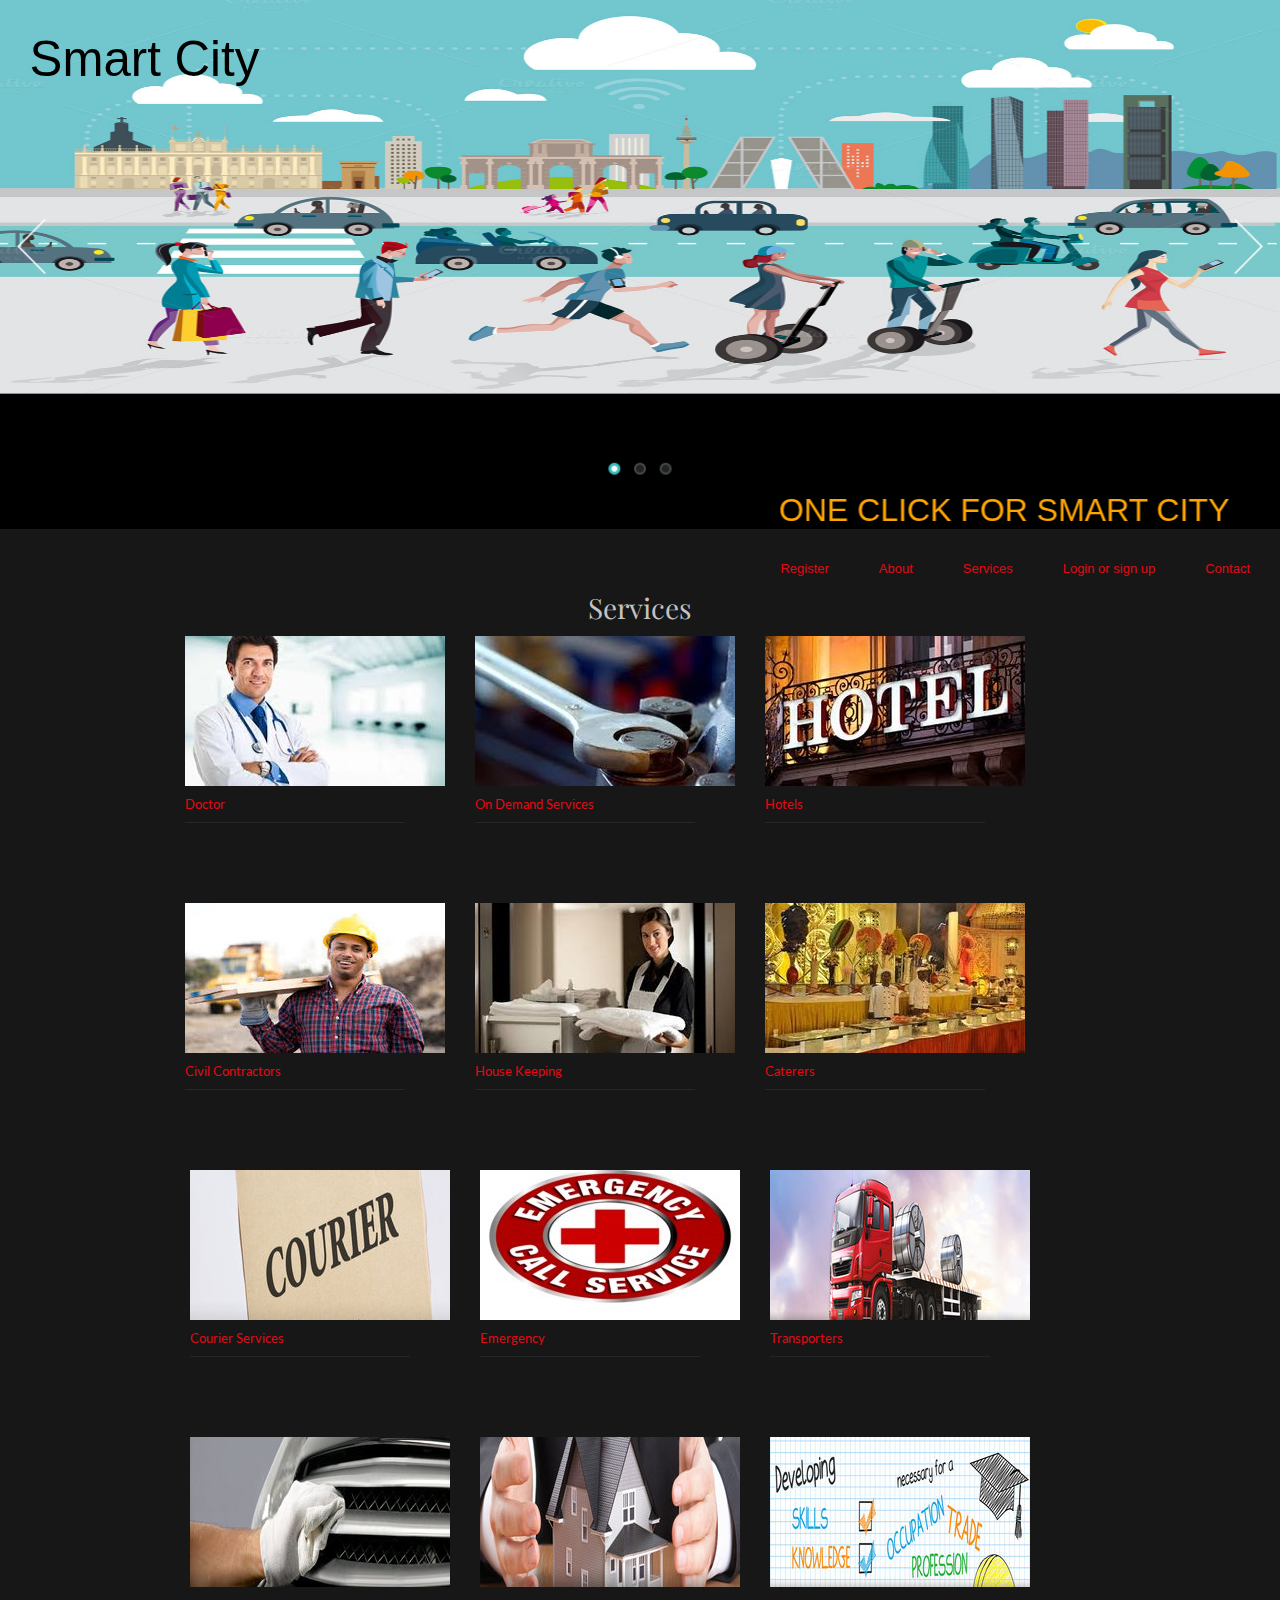
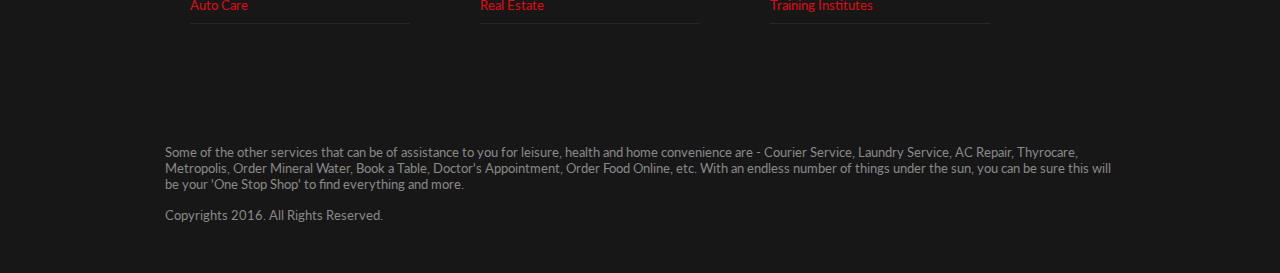
<file: TMPH00031/index.html>
<!DOCTYPE html PUBLIC "-//W3C//DTD XHTML 1.0 Transitional//EN" "http://www.w3.org/TR/xhtml1/DTD/xhtml1-transitional.dtd">
<html xmlns="http://www.w3.org/1999/xhtml">

<head>
<meta http-equiv="Content-Type" content="text/html; charset=utf-8" />
<title>CIS</title>
<link href="css/styles.css" rel="stylesheet" type="text/css" />
<link href='http://fonts.googleapis.com/css?family=Playfair+Display' rel='stylesheet' type='text/css'>
<link href='http://fonts.googleapis.com/css?family=Lato' rel='stylesheet' type='text/css'>

<!DOCTYPE html>
<html>
<head>
    <meta charset="utf-8">
    <meta name="viewport" content="width=device-width, initial-scale=1.0">
    <title></title>
</head>
<body style="padding:0px; margin:0px;  background-color: #000000;;font-family:Arial, sans-serif">

    <!-- #region Jssor Slider Begin -->

    <!-- Generated by Jssor Slider Maker Online. -->
    <!-- This demo works without jquery library. -->

    <script type="text/javascript" src="js/jssor.slider.min.js"></script>
    <!-- use jssor.slider.debug.js instead for debug -->
    <script>
        jssor_1_slider_init = function() {
            
            var jssor_1_SlideoTransitions = [
              [{b:5500,d:3000,o:-1,r:240,e:{r:2}}],
              [{b:-1,d:1,o:-1,c:{x:51.0,t:-51.0}},{b:0,d:1000,o:1,c:{x:-51.0,t:51.0},e:{o:7,c:{x:7,t:7}}}],
              [{b:-1,d:1,o:-1,sX:9,sY:9},{b:1000,d:1000,o:1,sX:-9,sY:-9,e:{sX:2,sY:2}}],
              [{b:-1,d:1,o:-1,r:-180,sX:9,sY:9},{b:2000,d:1000,o:1,r:180,sX:-9,sY:-9,e:{r:2,sX:2,sY:2}}],
              [{b:-1,d:1,o:-1},{b:3000,d:2000,y:180,o:1,e:{y:16}}],
              [{b:-1,d:1,o:-1,r:-150},{b:7500,d:1600,o:1,r:150,e:{r:3}}],
              [{b:10000,d:2000,x:-379,e:{x:7}}],
              [{b:10000,d:2000,x:-379,e:{x:7}}],
              [{b:-1,d:1,o:-1,r:288,sX:9,sY:9},{b:9100,d:900,x:-1400,y:-660,o:1,r:-288,sX:-9,sY:-9,e:{r:6}},{b:10000,d:1600,x:-200,o:-1,e:{x:16}}]
            ];
            
            var jssor_1_options = {
              $AutoPlay: true,
              $SlideDuration: 800,
              $SlideEasing: $Jease$.$OutQuint,
              $CaptionSliderOptions: {
                $Class: $JssorCaptionSlideo$,
                $Transitions: jssor_1_SlideoTransitions
              },
              $ArrowNavigatorOptions: {
                $Class: $JssorArrowNavigator$
              },
              $BulletNavigatorOptions: {
                $Class: $JssorBulletNavigator$
              }
            };
            
            var jssor_1_slider = new $JssorSlider$("jssor_1", jssor_1_options);
            
            //responsive code begin
            //you can remove responsive code if you don't want the slider scales while window resizing
            function ScaleSlider() {
                var refSize = jssor_1_slider.$Elmt.parentNode.clientWidth;
                if (refSize) {
                    refSize = Math.min(refSize, 1920);
                    jssor_1_slider.$ScaleWidth(refSize);
                }
                else {
                    window.setTimeout(ScaleSlider, 30);
                }
            }
            ScaleSlider();
            $Jssor$.$AddEvent(window, "load", ScaleSlider);
            $Jssor$.$AddEvent(window, "resize", ScaleSlider);
            $Jssor$.$AddEvent(window, "orientationchange", ScaleSlider);
            //responsive code end
        };
    </script>

    <style>
        
        /* jssor slider bullet navigator skin 05 css */
        /*
        .jssorb05 div           (normal)
        .jssorb05 div:hover     (normal mouseover)
        .jssorb05 .av           (active)
        .jssorb05 .av:hover     (active mouseover)
        .jssorb05 .dn           (mousedown)
        */
        .jssorb05 {
            position: absolute;
        }
        .jssorb05 div, .jssorb05 div:hover, .jssorb05 .av {
            position: absolute;
            /* size of bullet elment */
            width: 16px;
            height: 2px;
            background: url('img/b05.png') no-repeat;
            overflow: hidden;
            cursor: pointer;
        }
        .jssorb05 div { background-position: -7px -7px; }
        .jssorb05 div:hover, .jssorb05 .av:hover { background-position: -37px -7px; }
        .jssorb05 .av { background-position: -67px -7px; }
        .jssorb05 .dn, .jssorb05 .dn:hover { background-position: -97px -7px; }

        /* jssor slider arrow navigator skin 22 css */
        /*
        .jssora22l                  (normal)
        .jssora22r                  (normal)
        .jssora22l:hover            (normal mouseover)
        .jssora22r:hover            (normal mouseover)
        .jssora22l.jssora22ldn      (mousedown)
        .jssora22r.jssora22rdn      (mousedown)
        */
        .jssora22l, .jssora22r {
            display: block;
            position: absolute;
            /* size of arrow element */
            width: 40px;
            height:40px;
            cursor: pointer;
            background: url('img/a22.png') center center no-repeat;
            overflow: hidden;
        }
        .jssora22l { background-position: -10px -31px; }
        .jssora22r { background-position: -70px -31px; }
        .jssora22l:hover { background-position: -130px -31px; }
        .jssora22r:hover { background-position: -190px -31px; }
        .jssora22l.jssora22ldn { background-position: -250px -31px; }
        .jssora22r.jssora22rdn { background-position: -310px -31px; }
    </style>


    <div id="jssor_1" style="position: relative; margin: 0 auto; top: 0px; left: 0px; width: 1300px; height: 500px; overflow: hidden; visibility: hidden;">
        <!-- Loading Screen -->
        <div data-u="loading" style="position: absolute; top: 0px; left: 0px;">
            <div style="filter: alpha(opacity=70); opacity: 0.7; position: absolute; display: block; top: 0px; left: 0px; width: 100%; height: 100%;"></div>
            <div style="position:absolute;display:block;background:url('img/loading.gif') no-repeat center center;top:0px;left:0px;width:100%;height:100%;"></div>
        </div>
        <div data-u="slides" style="cursor: default; position: relative; top: 0px; left: 0px; width: 1300px; height: 400px; overflow: hidden;">
            <div data-p="225.00" style="display: none;">
                <img data-u="image" src="img/fifth-image.jpg" />
				  <div style="position: absolute; top: 30px; left: 30px; width: 480px; height: 120px; font-size: 50px; color: #000000; line-height: 60px;">Smart City</div>
                <div style="position: absolute; top: 300px; left: 30px; width: 480px; height: 120px; font-size: 30px; color: #000000; line-height: 38px;"></div>
                          <div data-u="caption" data-t="0" style="position: absolute; top: 100px; left: 600px; width: 445px; height: 300px;">
                  </div>
                <div data-u="caption" data-t="5" style="position: absolute; top: 120px; left: 650px; width: 470px; height: 220px;">
                    <div style="position: absolute; top: 4px; left: 45px; width: 379px; height: 213px; overflow: hidden;">
                    </div>
                   </div>
            </div>
			
			
		
            <div data-p="225.00" style="display: none;">
                <img data-u="image" src="img/smart-city-illustration.png" />
            </div>
            <div data-p="225.00" style="display: none;">
                <img data-u="image" src="img/AW1.jpg" />
            </div>
        </div>
        <!-- Bullet Navigator -->
        <div data-u="navigator" class="jssorb05" style="bottom:16px;right:16px;" data-autocenter="1">
            <!-- bullet navigator item prototype -->
            <div data-u="prototype" style="width:16px;height:16px;"></div>
        </div>
        <!-- Arrow Navigator -->
        <span data-u="arrowleft" class="jssora22l" style="top:0px;left:12px;width:40px;height:58px;" data-autocenter="2"></span>
        <span data-u="arrowright" class="jssora22r" style="top:0px;right:12px;width:40px;height:58px;" data-autocenter="2"></span>
        <a href="http://www.jssor.com" style="display:none">Slideshow Maker</a>
    </div>
    <script>
        jssor_1_slider_init();
    </script>

    <!-- #endregion Jssor Slider End -->
	
	
	
</body>
</html>

</head>


<body background-color="blue" >
<div class="header-section">
  <div class="HI">
    <div class="logo">
 
	<marquee  behavior="alternate"><font size="6" color="orange">ONE CLICK FOR SMART CITY</font></marquee>
      </div>
    <div class="menu">
      <ul>
        <li><a href ="https://kanavalli1.typeform.com/to/RKRzTS" >Register</a></li>
         <li><a href="">About</a></li>
        <li><a href="">Services </a></li>
        <li><a href="" >Login or sign up </a></li>
        <li><a href="file:///D:/template/TMPH00031/contact%20(2).html">Contact</a></li>
      </ul>
    </div>
  </div>
</div>
<!---------end-of-header--------->
 





	  <div class="page-section">
  <div class="page">
    <div class="portfolio">
      <div class="title">
      <center>  <h1>Services</h1></center>
        
      </div>
      <div class="panel marRight30">
	  
        <div class="content"> <a href="services.html"><img src="images/doctor_converted.jpg" /></a>
          <p><span>Doctor</span></p>
               
		<a href="#"></a> </div>
      </div>
      <div class="panel marRight30">
        <div class="content"> <img src="images/images_converted.jpg" />
          <p><span>On Demand Services</span></p>
         
          <a href="#"></a> </div>
      </div>
      <div class="panel">
        <div class="content"> <img src="images/hotel_converted.jpg" />
          <p><span>Hotels</span></p>
         
          <a href="#"></a> </div>
      </div>
      <div class="clear"></div>
      <div class="panel marRight30">
        <div class="content"> <img src="images/download1_converted.jpg" />
          <p><span>Civil Contractors</span></p>
         
          <a href="#"></a> </div>
      </div>
      <div class="panel marRight30">
        <div class="content"> <img src="images/house_converted.jpg" />
          <p><span>House Keeping</span></p>
         
          <a href="#"></a> </div>
      </div>
      <div class="panel">
        <div class="content"> <img src="images/caterer_converted.jpg" />
          <p><span>Caterers</span></p>
         
          <a href="#"></a> </div>
      </div>
	  
	  
	  <div class="page-section">
  <div class="page">
    <div class="portfolio">
      <div class="title">
    
      </div>
      <div class="panel marRight30">
        <div class="content"> <img src="images/b_262_converted.jpg" />
          <p><span>Courier Services</span></p>
         
          <a href="#"></a> </div>
      </div>
      <div class="panel marRight30">
        <div class="content"> <img src="images/ECS_Logo_White_Tag_Bold.jpg" />
          <p><span>Emergency</span></p>
         
          <a href="#"></a> </div>
      </div>
      <div class="panel">
        <div class="content"> <img src="images/b_288_converted.jpg" />
          <p><span>Transporters</span></p>
         
          <a href="#"></a> </div>
      </div>
      <div class="clear"></div>
      <div class="panel marRight30">
        <div class="content"> <img src="images/b_263_converted.jpg" />
          <p><span>Auto Care</span></p>
                   <a href="#"></a> </div>
      </div>
      <div class="panel marRight30">
        <div class="content"> <img src="images/b_88_converted.jpg" />
          <p><span>Real Estate</span></p>
           <a href="#"></a> </div>
      </div>
      <div class="panel">
        <div class="content"> <img src="images/b_289_converted.jpg" />
          <p><span>Training Institutes</span></p>
          <a href="#"></a> </div>
      </div>
	  
	  
      <div class="clear"></div>
    </div>
  </div>
  <div class="clear"></div>
</div>

<p>Some of the other services that can be of assistance to you for leisure, health and home convenience are - Courier Service, Laundry Service, AC Repair, Thyrocare, Metropolis, Order Mineral Water, Book a Table, Doctor's Appointment, Order Food Online, etc.

With an endless number of things under the sun, you can be sure this will be your 'One Stop Shop' to find everything and more.</p><br/>

<p>Copyrights 2016. All Rights Reserved. </p>

<script src="https://ajax.googleapis.com/ajax/libs/jquery/2.1.3/jquery.min.js"></script>
<script type="text/javascript" src="http://arrow.scrolltotop.com/arrow6.js"></script>
<noscript>Not seeing a <a href="http://www.scrolltotop.com/">Scroll to Top Button</a>? Go to our FAQ page for more info.</noscript>

<!----------page-section----------------->


</body>
</html>
</file>
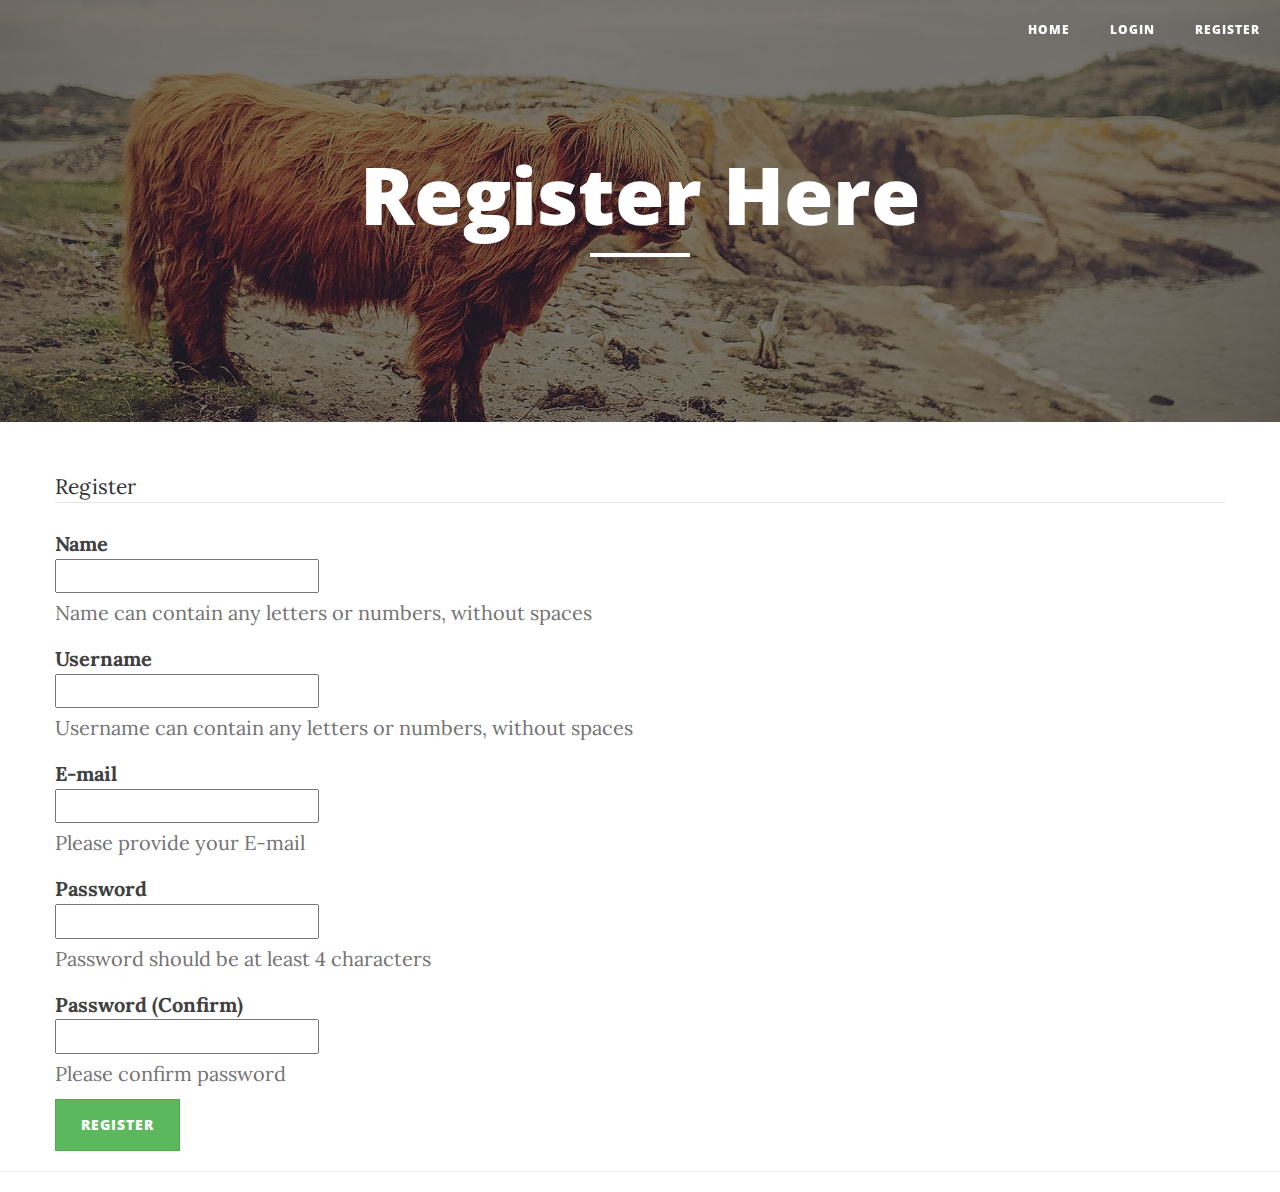
<file: register.php.html>
<!DOCTYPE html>
<html lang="en">

<head>

    <meta charset="utf-8">
    <meta http-equiv="X-UA-Compatible" content="IE=edge">
    <meta name="viewport" content="width=device-width, initial-scale=1">
    <meta name="description" content="">
    <meta name="author" content="">

    <title>Clean Blog - Contact</title>

    <!-- Bootstrap Core CSS -->
    <link href="css/bootstrap.min.css" rel="stylesheet">

    <!-- Custom CSS -->
    <link href="css/clean-blog.min.css" rel="stylesheet">

    <!-- Custom Fonts -->
    <link href="http://maxcdn.bootstrapcdn.com/font-awesome/4.1.0/css/font-awesome.min.css" rel="stylesheet" type="text/css">
    <link href='http://fonts.googleapis.com/css?family=Lora:400,700,400italic,700italic' rel='stylesheet' type='text/css'>
    <link href='http://fonts.googleapis.com/css?family=Open+Sans:300italic,400italic,600italic,700italic,800italic,400,300,600,700,800' rel='stylesheet' type='text/css'>

    <!-- HTML5 Shim and Respond.js IE8 support of HTML5 elements and media queries -->
    <!-- WARNING: Respond.js doesn't work if you view the page via file:// -->
    <!--[if lt IE 9]>
        <script src="https://oss.maxcdn.com/libs/html5shiv/3.7.0/html5shiv.js"></script>
        <script src="https://oss.maxcdn.com/libs/respond.js/1.4.2/respond.min.js"></script>
    <![endif]-->

</head>

<body>

    <!-- Navigation -->
    <nav class="navbar navbar-default navbar-custom navbar-fixed-top">
        <div class="container-fluid">
            <!-- Brand and toggle get grouped for better mobile display -->
            <div class="navbar-header page-scroll">
                <button type="button" class="navbar-toggle" data-toggle="collapse" data-target="#bs-example-navbar-collapse-1">
                    <span class="sr-only">Toggle navigation</span>
                    <span class="icon-bar"></span>
                    <span class="icon-bar"></span>
                    <span class="icon-bar"></span>
                </button>
			</div>

            <!-- Collect the nav links, forms, and other content for toggling -->
            <div class="collapse navbar-collapse" id="bs-example-navbar-collapse-1">
                <ul class="nav navbar-nav navbar-right">
                    <li>
                        <a href="index">Home</a>
                    </li>
                    <li>
                        <a href="login">Login</a>
                    </li>
                    <li>
                        <a href="register">Register</a>
                    </li>
                </ul>
            </div>
            <!-- /.navbar-collapse -->
        </div>
        <!-- /.container -->
    </nav>

    <!-- Page Header -->
    <!-- Set your background image for this header on the line below. -->
<header class="intro-header" style="background-image: url('img/contact-bg.jpg')">
        <div class="container">
            <div class="row">
                <div class="col-lg-8 col-lg-offset-2 col-md-10 col-md-offset-1">
                    <div class="page-heading">
                        <h1>Register Here</h1>
                        <hr class="small">
                    </div>
                </div>
            </div>
        </div>
    </header>

    <!-- Main Content -->
    <div class="container">
        <div class="row">
    <form class="form-horizontal" action='registerp' method="POST">
  <fieldset>
    <div id="legend">
      <legend class="">Register</legend>
    </div>
        <div class="control-group">
      <!-- Username -->
      <label class="control-label"  for="username">Name</label>
      <div class="controls">
        <input type="text" id="name" name="name" placeholder="" class="input-xlarge">
        <p class="help-block">Name can contain any letters or numbers, without spaces</p>
      </div>
    </div>
    <div class="control-group">
      <!-- Username -->
      <label class="control-label"  for="username">Username</label>
      <div class="controls">
        <input type="text" id="username" name="username" placeholder="" class="input-xlarge">
        <p class="help-block">Username can contain any letters or numbers, without spaces</p>
      </div>
    </div>
 
    <div class="control-group">
      <!-- E-mail -->
      <label class="control-label" for="email">E-mail</label>
      <div class="controls">
        <input type="text" id="email" name="email" placeholder="" class="input-xlarge">
        <p class="help-block">Please provide your E-mail</p>
      </div>
    </div>
 
    <div class="control-group">
      <!-- Password-->
      <label class="control-label" for="password">Password</label>
      <div class="controls">
        <input type="password" id="password" name="password" placeholder="" class="input-xlarge">
        <p class="help-block">Password should be at least 4 characters</p>
      </div>
    </div>
 
    <div class="control-group">
      <!-- Password -->
      <label class="control-label"  for="password_confirm">Password (Confirm)</label>
      <div class="controls">
        <input type="password" id="password_confirm" name="password_confirm" placeholder="" class="input-xlarge">
        <p class="help-block">Please confirm password</p>
      </div>
    </div>
 
    <div class="control-group">
      <!-- Button -->
      <div class="controls">
        <button class="btn btn-success">Register</button>
      </div>
    </div>
  </fieldset>
</form>
                
    </div>
    </div>

    <hr>

    <!-- Footer --><!-- jQuery -->


    <!-- Bootstrap Core JavaScript -->
    <script src="js/bootstrap.min.js"></script>

    <!-- Custom Theme JavaScript -->
    <script src="js/clean-blog.min.js"></script>

</body>

</html>
</file>
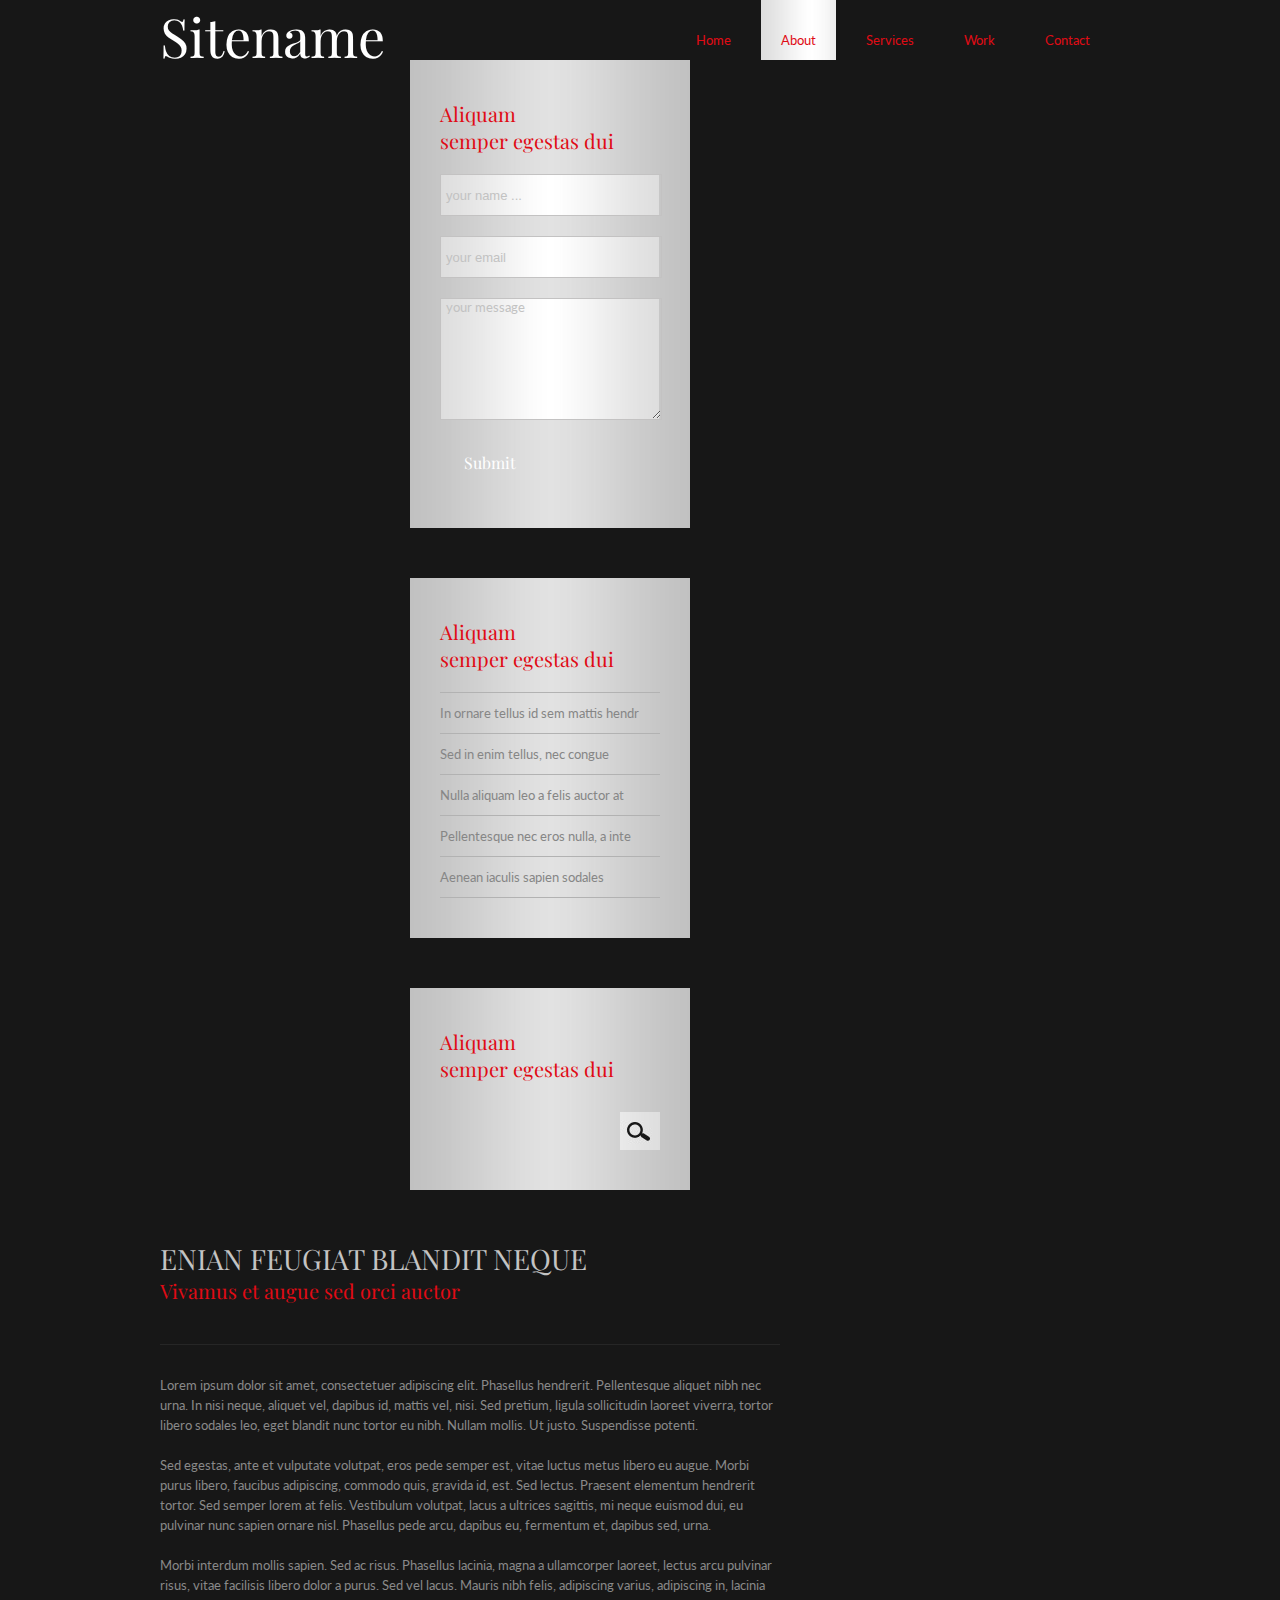
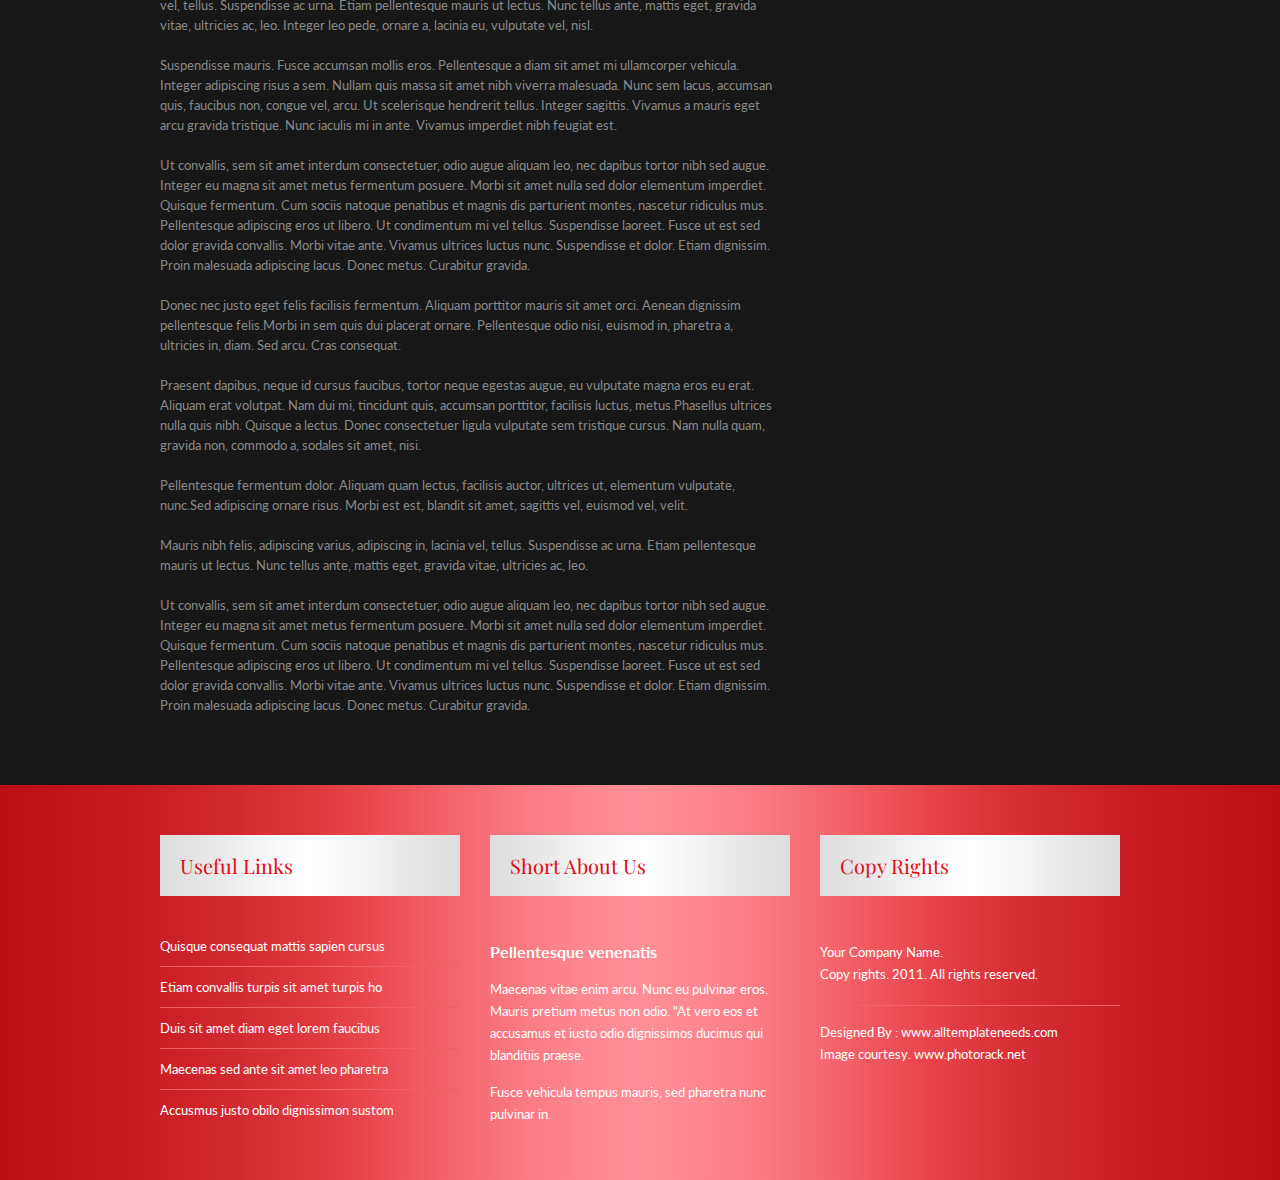
<file: TMPH00031/about.html>
<!DOCTYPE html PUBLIC "-//W3C//DTD XHTML 1.0 Transitional//EN" "http://www.w3.org/TR/xhtml1/DTD/xhtml1-transitional.dtd">
<html xmlns="http://www.w3.org/1999/xhtml">
<head>
<meta http-equiv="Content-Type" content="text/html; charset=utf-8" />
<title>TMPH00031</title>
<link href="css/styles.css" rel="stylesheet" type="text/css" />
<link href='http://fonts.googleapis.com/css?family=Playfair+Display' rel='stylesheet' type='text/css'>
<link href='http://fonts.googleapis.com/css?family=Lato' rel='stylesheet' type='text/css'>
</head>
<body>
<div class="header-section">
  <div class="header">
    <div class="logo">
      <h1>Sitename</h1>
    </div>
    <div class="menu">
      <ul>
        <li><a href="index.html">Home</a></li>
        <li><a href="about.html" class="active">About</a></li>
        <li><a href="services.html">Services </a></li>
        <li><a href="work.html">Work</a></li>
        <li><a href="contact.html">Contact</a></li>
      </ul>
    </div>
  </div>
</div>
<!---------end-of-header--------->
<div class="page-section">
  <div class="page">
    <div class="left-section">
      <div class="panel">
        <div class="title">
          <h1>Aliquam<br />
            semper egestas dui</h1>
        </div>
        <div class="form">
          <ul>
            <li>
              <input type="text"  class="text-filed" value="your name ..."/>
            </li>
            <li>
              <input name="" type="text" class="text-filed" value="your email"/>
            </li>
            <li>
              <textarea name="" cols="" rows="" class="textarea">your message
</textarea>
            </li>
          </ul>
          <div class="controller">
            <div class="button"><a href="#">Submit</a></div>
          </div>
        </div>
      </div>
      <div class="panel marTop">
        <div class="content">
          <div class="title">
            <h1>Aliquam<br />
              semper egestas dui</h1>
          </div>
          <ul>
            <li><a href="#">In ornare tellus id sem mattis hendr</a></li>
            <li><a href="#">Sed in enim tellus, nec congue</a></li>
            <li><a href="#">Nulla aliquam leo a felis auctor at</a></li>
            <li><a href="#">Pellentesque nec eros nulla, a inte</a></li>
            <li><a href="#">Aenean iaculis sapien sodales</a></li>
          </ul>
        </div>
      </div>
      <div class="panel marTop">
        <div class="title">
          <h1>Aliquam<br />
            semper egestas dui</h1>
        </div>
        <div class="search">
          <ul>
            <li class="libg">
              <input name="" type="text" class="search-filed"/>
            </li>
            <li><img src="images/search-bt.jpg" alt="" /></li>
          </ul>
        </div>
        <div class="clear"></div>
      </div>
    </div>
    <!----------------left-section------------->
    <div class="right-section">
      <div class="panel">
        <div class="title">
          <h1>ENIAN FEUGIAT BLANDIT NEQUE</h1>
          <h2>Vivamus et augue sed orci auctor</h2>
        </div>
        <div class="content">
          <p>Lorem ipsum dolor sit amet, consectetuer adipiscing elit. Phasellus hendrerit. Pellentesque aliquet nibh nec urna. In nisi neque, aliquet vel, dapibus id, mattis vel, nisi. Sed pretium, ligula sollicitudin laoreet viverra, tortor libero sodales leo, eget blandit nunc tortor eu nibh. Nullam mollis. Ut justo. Suspendisse potenti.</p>
          <p>Sed egestas, ante et vulputate volutpat, eros pede semper est, vitae luctus metus libero eu augue. Morbi purus libero, faucibus adipiscing, commodo quis, gravida id, est. Sed lectus. Praesent elementum hendrerit tortor. Sed semper lorem at felis. Vestibulum volutpat, lacus a ultrices sagittis, mi neque euismod dui, eu pulvinar nunc sapien ornare nisl. Phasellus pede arcu, dapibus eu, fermentum et, dapibus sed, urna.</p>
          <p>Morbi interdum mollis sapien. Sed ac risus. Phasellus lacinia, magna a ullamcorper laoreet, lectus arcu pulvinar risus, vitae facilisis libero dolor a purus. Sed vel lacus. Mauris nibh felis, adipiscing varius, adipiscing in, lacinia vel, tellus. Suspendisse ac urna. Etiam pellentesque mauris ut lectus. Nunc tellus ante, mattis eget, gravida vitae, ultricies ac, leo. Integer leo pede, ornare a, lacinia eu, vulputate vel, nisl.</p>
          <p>Suspendisse mauris. Fusce accumsan mollis eros. Pellentesque a diam sit amet mi ullamcorper vehicula. Integer adipiscing risus a sem. Nullam quis massa sit amet nibh viverra malesuada. Nunc sem lacus, accumsan quis, faucibus non, congue vel, arcu. Ut scelerisque hendrerit tellus. Integer sagittis. Vivamus a mauris eget arcu gravida tristique. Nunc iaculis mi in ante. Vivamus imperdiet nibh feugiat est.</p>
          <p>Ut convallis, sem sit amet interdum consectetuer, odio augue aliquam leo, nec dapibus tortor nibh sed augue. Integer eu magna sit amet metus fermentum posuere. Morbi sit amet nulla sed dolor elementum imperdiet. Quisque fermentum. Cum sociis natoque penatibus et magnis dis parturient montes, nascetur ridiculus mus. Pellentesque adipiscing eros ut libero. Ut condimentum mi vel tellus. Suspendisse laoreet. Fusce ut est sed dolor gravida convallis. Morbi vitae ante. Vivamus ultrices luctus nunc. Suspendisse et dolor. Etiam dignissim. Proin malesuada adipiscing lacus. Donec metus. Curabitur gravida.</p>
          <p>Donec nec justo eget felis facilisis fermentum. Aliquam porttitor mauris sit amet orci. Aenean dignissim pellentesque felis.Morbi in sem quis dui placerat ornare. Pellentesque odio nisi, euismod in, pharetra a, ultricies in, diam. Sed arcu. Cras consequat.</p>
          <p>Praesent dapibus, neque id cursus faucibus, tortor neque egestas augue, eu vulputate magna eros eu erat. Aliquam erat volutpat. Nam dui mi, tincidunt quis, accumsan porttitor, facilisis luctus, metus.Phasellus ultrices nulla quis nibh. Quisque a lectus. Donec consectetuer ligula vulputate sem tristique cursus. Nam nulla quam, gravida non, commodo a, sodales sit amet, nisi.</p>
          <p>Pellentesque fermentum dolor. Aliquam quam lectus, facilisis auctor, ultrices ut, elementum vulputate, nunc.Sed adipiscing ornare risus. Morbi est est, blandit sit amet, sagittis vel, euismod vel, velit.</p>
          <p> Mauris nibh felis, adipiscing varius, adipiscing in, lacinia vel, tellus. Suspendisse ac urna. Etiam pellentesque mauris ut lectus. Nunc tellus ante, mattis eget, gravida vitae, ultricies ac, leo.</p>
          <p>Ut convallis, sem sit amet interdum consectetuer, odio augue aliquam leo, nec dapibus tortor nibh sed augue. Integer eu magna sit amet metus fermentum posuere. Morbi sit amet nulla sed dolor elementum imperdiet. Quisque fermentum. Cum sociis natoque penatibus et magnis dis parturient montes, nascetur ridiculus mus. Pellentesque adipiscing eros ut libero. Ut condimentum mi vel tellus. Suspendisse laoreet. Fusce ut est sed dolor gravida convallis. Morbi vitae ante. Vivamus ultrices luctus nunc. Suspendisse et dolor. Etiam dignissim. Proin malesuada adipiscing lacus. Donec metus. Curabitur gravida.</p>
        </div>
      </div>
    </div>
    <!--------------------right-section------------>
  </div>
  <div class="clear"></div>
</div>
<!----------page-section----------------->
<div class="clear"></div>
<div class="footer-section">
  <div class="footer">
    <div class="panel marRight30">
      <div class="title">
        <h2>Useful Links</h2>
      </div>
      <div class="content">
        <ul>
          <li><a href="#">Quisque consequat mattis sapien cursus</a></li>
          <li><a href="#">Etiam convallis turpis sit amet turpis ho</a></li>
          <li><a href="#">Duis sit amet diam eget lorem faucibus</a></li>
          <li><a href="#">Maecenas sed ante sit amet leo pharetra</a></li>
          <li class="boder-bottom-none"><a href="#">Accusmus justo obilo dignissimon sustom</a></li>
        </ul>
      </div>
    </div>
    <div class="panel marRight30">
      <div class="title">
        <h2>Short About Us</h2>
      </div>
      <div class="content">
        <P><span>Pellentesque venenatis </span></P>
        <P>Maecenas vitae enim arcu. Nunc eu pulvinar eros. Mauris pretium metus non odio. "At vero eos et accusamus et iusto odio dignissimos ducimus qui blanditiis praese.</P>
        <P>Fusce vehicula tempus mauris, sed pharetra nunc pulvinar in.</P>
      </div>
    </div>
    <div class="panel">
      <div class="title">
        <h2>Copy Rights</h2>
      </div>
      <div class="content">
        <div class="copyriight">
          <P class="border-bottom">Your Company Name. <br />
            Copy rights. 2011. All rights reserved.</P>
          <P>Designed By : <a href="www.alltemplateneeds.com" target="_blank">www.alltemplateneeds.com</a><br />
            Image courtesy.<a href="www.photorack.net" target="_blank"> www.photorack.net</a></P>
        </div>
      </div>
    </div>
    <div class="clear"></div>
  </div>
</div>
<!---------------end-footer-section---------------->
</body>
</html>
</file>
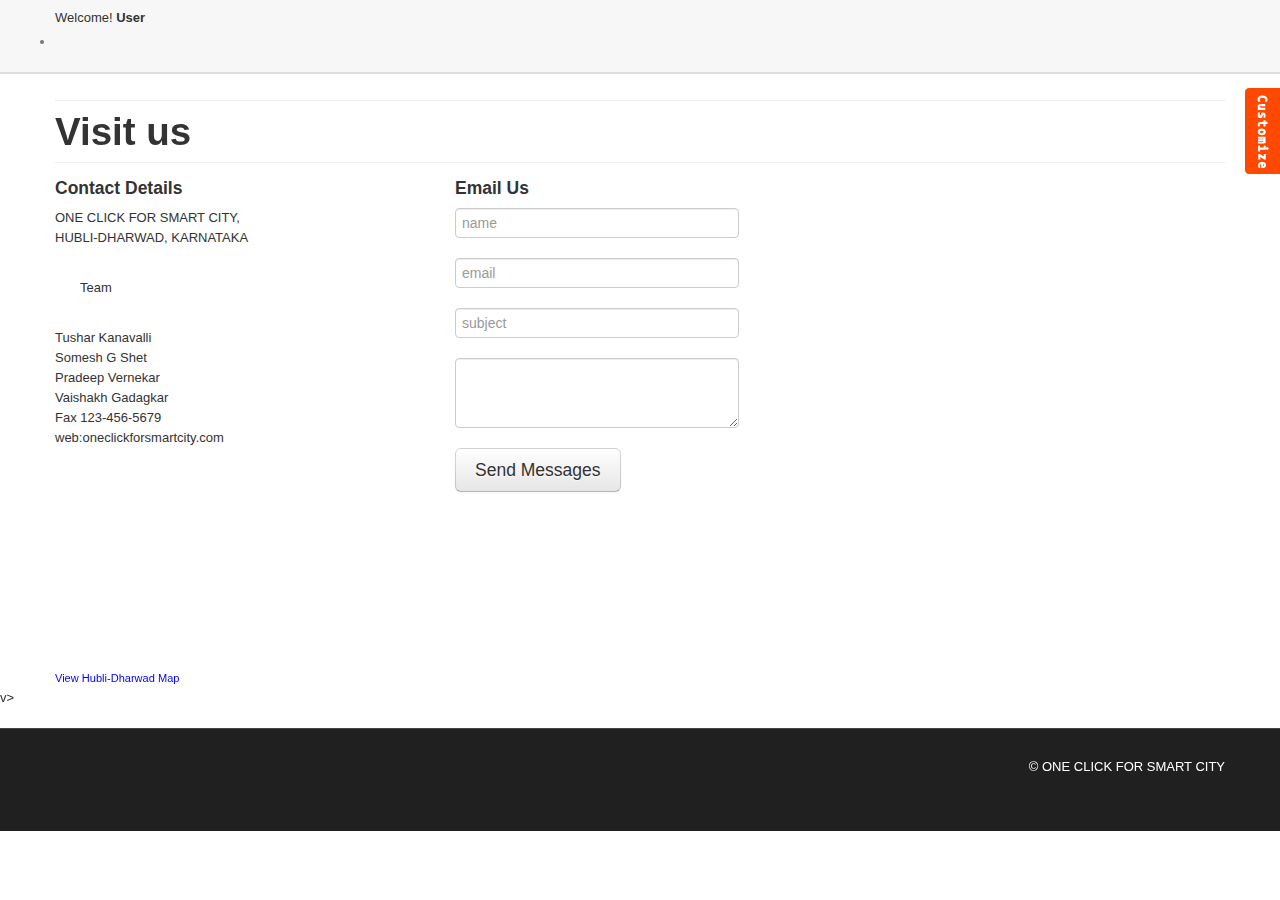
<file: TMPH00031/contact (2).html>
<!DOCTYPE html>
<html lang="en">
  <head>
    <meta charset="utf-8">
    <title>Bootshop online Shopping cart</title>
    <meta name="viewport" content="width=device-width, initial-scale=1.0">
    <meta name="description" content="">
    <meta name="author" content="">
<!--Less styles -->
   <!-- Other Less css file //different less files has different color scheam
	<link rel="stylesheet/less" type="text/css" href="themes/less/simplex.less">
	<link rel="stylesheet/less" type="text/css" href="themes/less/classified.less">
	<link rel="stylesheet/less" type="text/css" href="themes/less/amelia.less">  MOVE DOWN TO activate
	-->
	<!--<link rel="stylesheet/less" type="text/css" href="themes/less/bootshop.less">
	<script src="themes/js/less.js" type="text/javascript"></script> -->
	
<!-- Bootstrap style --> 
    <link id="callCss" rel="stylesheet" href="themes/bootshop/bootstrap.min.css" media="screen"/>
    <link href="themes/css/base.css" rel="stylesheet" media="screen"/>
<!-- Bootstrap style responsive -->	
	<link href="themes/css/bootstrap-responsive.min.css" rel="stylesheet"/>
	<link href="themes/css/font-awesome.css" rel="stylesheet" type="text/css">
<!-- Google-code-prettify -->	
	<link href="themes/js/google-code-prettify/prettify.css" rel="stylesheet"/>
<!-- fav and touch icons -->
    <link rel="shortcut icon" href="themes/images/ico/favicon.ico">
    <link rel="apple-touch-icon-precomposed" sizes="144x144" href="themes/images/ico/apple-touch-icon-144-precomposed.png">
    <link rel="apple-touch-icon-precomposed" sizes="114x114" href="themes/images/ico/apple-touch-icon-114-precomposed.png">
    <link rel="apple-touch-icon-precomposed" sizes="72x72" href="themes/images/ico/apple-touch-icon-72-precomposed.png">
    <link rel="apple-touch-icon-precomposed" href="themes/images/ico/apple-touch-icon-57-precomposed.png">
	<style type="text/css" id="enject"></style>
  </head>
<body>
<div id="header">
<div class="container">
<div id="welcomeLine" class="row">
	<div class="span6">Welcome!<strong> User</strong></div>
	<div class="span6">
	<div class="pull-right">
	</div>
	</div>
</div>
<!-- Navbar ================================================== -->
<div id="logoArea" class="navbar">
<a id="smallScreen" data-target="#topMenu" data-toggle="collapse" class="btn btn-navbar">
	<span class="icon-bar"></span>
	<span class="icon-bar"></span>
	<span class="icon-bar"></span>
</a>
 
	 <li class="">
	 <center>
	 
	 </center>
	<div id="login" class="modal hide fade in" tabindex="-1" role="dialog" aria-labelledby="login" aria-hidden="false" >
		  <div class="modal-header">
			<button type="button" class="close" data-dismiss="modal" aria-hidden="true">×</button>
			<h3>Login Block</h3>
		  </div>
		  <div class="modal-body">
			<form class="form-horizontal loginFrm">
			  <div class="control-group">								
				<input type="text" id="inputEmail" placeholder="Email">
			  </div>
			  <div class="control-group">
				<input type="password" id="inputPassword" placeholder="Password">
			  </div>
			  <div class="control-group">
				<label class="checkbox">
				<input type="checkbox"> Remember me
				</label>
			  </div>
			</form>		
			<button type="submit" class="btn btn-success">Sign in</button>
			<button class="btn" data-dismiss="modal" aria-hidden="true">Close</button>
		  </div>
	</div>
	</li>
    </ul>
  </div>
</div>
</div>
</div>
<!-- Header End====================================================================== -->
<div id="mainBody">
<div class="container">
	<hr class="soften">
	<h1>Visit us</h1>
	<hr class="soften"/>	
	<div class="row">
		<div class="span4">
		<h4>Contact Details</h4>
		<p>	ONE CLICK FOR SMART CITY,<br/> HUBLI-DHARWAD, KARNATAKA
			<br/><br/>
			<ul>Team </ul><br/>
			﻿Tushar Kanavalli<br/>
			Somesh G Shet </br>
			Pradeep Vernekar </br>
			Vaishakh Gadagkar</br>
			Fax 123-456-5679<br/>
			web:oneclickforsmartcity.com
		</p>		
		</div>
	
	<div class="span4">
		<h4>Email Us</h4>
		<form class="form-horizontal">
        <fieldset>
          <div class="control-group">
           
              <input type="text" placeholder="name" class="input-xlarge"/>
           
          </div>
		   <div class="control-group">
           
              <input type="text" placeholder="email" class="input-xlarge"/>
           
          </div>
		   <div class="control-group">
           
              <input type="text" placeholder="subject" class="input-xlarge"/>
          
          </div>
          <div class="control-group">
              <textarea rows="3" id="textarea" class="input-xlarge"></textarea>
           
          </div>

            <button class="btn btn-large" type="submit">Send Messages</button>

        </fieldset>
      </form>
		</div>
	</div>
	<div class="row">
	<div class="span12">
	<iframe style="width:100%; height:300; border: 0px" scrolling="no" src="https://www.google.co.in/maps/place/Hubli,+Karnataka+580020/@15.3645959,75.0741284,13z/data=!3m1!4b1!4m2!3m1!1s0x3bb8d6d3a2090b17:0xae803e207113397?hl=en"></iframe><br />
	<small><a href="https://www.google.co.in/maps/place/Hubli,+Karnataka+580020/@15.3645959,75.0741284,13z/data=!3m1!4b1!4m2!3m1!1s0x3bb8d6d3a2090b17:0xae803e207113397?hl=en" style="color:#0000FF;text-align:left">View Hubli-Dharwad Map</a></small>
	</div>
	</div>
</div>
</div>v>
</div>
<!-- MainBody End ============================= -->
<!-- Footer ================================================================== -->
	<div  id="footerSection">
	<div class="container">
		<div class="row">
					<p class="pull-right">&copy; ONE CLICK FOR SMART CITY</p>
	</div><!-- Container End -->
	</div>
<!-- Placed at the end of the document so the pages load faster ============================================= -->
	<script src="themes/js/jquery.js" type="text/javascript"></script>
	<script src="themes/js/bootstrap.min.js" type="text/javascript"></script>
	<script src="themes/js/google-code-prettify/prettify.js"></script>
	
	<script src="themes/js/bootshop.js"></script>
    <script src="themes/js/jquery.lightbox-0.5.js"></script>
	
	<!-- Themes switcher section ============================================================================================= -->
<div id="secectionBox">
<link rel="stylesheet" href="themes/switch/themeswitch.css" type="text/css" media="screen" />
<script src="themes/switch/theamswitcher.js" type="text/javascript" charset="utf-8"></script>
	<div id="themeContainer">
	<div id="hideme" class="themeTitle">Style Selector</div>
	<div class="themeName">Oregional Skin</div>
	<div class="images style">
	<a href="themes/css/#" name="bootshop"><img src="themes/switch/images/clr/bootshop.png" alt="bootstrap business templates" class="active"></a>
	<a href="themes/css/#" name="businessltd"><img src="themes/switch/images/clr/businessltd.png" alt="bootstrap business templates" class="active"></a>
	</div>
	<div class="themeName">Bootswatch Skins (11)</div>
	<div class="images style">
		<a href="themes/css/#" name="amelia" title="Amelia"><img src="themes/switch/images/clr/amelia.png" alt="bootstrap business templates"></a>
		<a href="themes/css/#" name="spruce" title="Spruce"><img src="themes/switch/images/clr/spruce.png" alt="bootstrap business templates" ></a>
		<a href="themes/css/#" name="superhero" title="Superhero"><img src="themes/switch/images/clr/superhero.png" alt="bootstrap business templates"></a>
		<a href="themes/css/#" name="cyborg"><img src="themes/switch/images/clr/cyborg.png" alt="bootstrap business templates"></a>
		<a href="themes/css/#" name="cerulean"><img src="themes/switch/images/clr/cerulean.png" alt="bootstrap business templates"></a>
		<a href="themes/css/#" name="journal"><img src="themes/switch/images/clr/journal.png" alt="bootstrap business templates"></a>
		<a href="themes/css/#" name="readable"><img src="themes/switch/images/clr/readable.png" alt="bootstrap business templates"></a>	
		<a href="themes/css/#" name="simplex"><img src="themes/switch/images/clr/simplex.png" alt="bootstrap business templates"></a>
		<a href="themes/css/#" name="slate"><img src="themes/switch/images/clr/slate.png" alt="bootstrap business templates"></a>
		<a href="themes/css/#" name="spacelab"><img src="themes/switch/images/clr/spacelab.png" alt="bootstrap business templates"></a>
		<a href="themes/css/#" name="united"><img src="themes/switch/images/clr/united.png" alt="bootstrap business templates"></a>
		<p style="margin:0;line-height:normal;margin-left:-10px;display:none;"><small>These are just examples and you can build your own color scheme in the backend.</small></p>
	</div>
	<div class="themeName">Background Patterns </div>
	<div class="images patterns">
		<a href="themes/css/#" name="pattern1"><img src="themes/switch/images/pattern/pattern1.png" alt="bootstrap business templates" class="active"></a>
		<a href="themes/css/#" name="pattern2"><img src="themes/switch/images/pattern/pattern2.png" alt="bootstrap business templates"></a>
		<a href="themes/css/#" name="pattern3"><img src="themes/switch/images/pattern/pattern3.png" alt="bootstrap business templates"></a>
		<a href="themes/css/#" name="pattern4"><img src="themes/switch/images/pattern/pattern4.png" alt="bootstrap business templates"></a>
		<a href="themes/css/#" name="pattern5"><img src="themes/switch/images/pattern/pattern5.png" alt="bootstrap business templates"></a>
		<a href="themes/css/#" name="pattern6"><img src="themes/switch/images/pattern/pattern6.png" alt="bootstrap business templates"></a>
		<a href="themes/css/#" name="pattern7"><img src="themes/switch/images/pattern/pattern7.png" alt="bootstrap business templates"></a>
		<a href="themes/css/#" name="pattern8"><img src="themes/switch/images/pattern/pattern8.png" alt="bootstrap business templates"></a>
		<a href="themes/css/#" name="pattern9"><img src="themes/switch/images/pattern/pattern9.png" alt="bootstrap business templates"></a>
		<a href="themes/css/#" name="pattern10"><img src="themes/switch/images/pattern/pattern10.png" alt="bootstrap business templates"></a>
		
		<a href="themes/css/#" name="pattern11"><img src="themes/switch/images/pattern/pattern11.png" alt="bootstrap business templates"></a>
		<a href="themes/css/#" name="pattern12"><img src="themes/switch/images/pattern/pattern12.png" alt="bootstrap business templates"></a>
		<a href="themes/css/#" name="pattern13"><img src="themes/switch/images/pattern/pattern13.png" alt="bootstrap business templates"></a>
		<a href="themes/css/#" name="pattern14"><img src="themes/switch/images/pattern/pattern14.png" alt="bootstrap business templates"></a>
		<a href="themes/css/#" name="pattern15"><img src="themes/switch/images/pattern/pattern15.png" alt="bootstrap business templates"></a>
		
		<a href="themes/css/#" name="pattern16"><img src="themes/switch/images/pattern/pattern16.png" alt="bootstrap business templates"></a>
		<a href="themes/css/#" name="pattern17"><img src="themes/switch/images/pattern/pattern17.png" alt="bootstrap business templates"></a>
		<a href="themes/css/#" name="pattern18"><img src="themes/switch/images/pattern/pattern18.png" alt="bootstrap business templates"></a>
		<a href="themes/css/#" name="pattern19"><img src="themes/switch/images/pattern/pattern19.png" alt="bootstrap business templates"></a>
		<a href="themes/css/#" name="pattern20"><img src="themes/switch/images/pattern/pattern20.png" alt="bootstrap business templates"></a>
		 
	</div>
	</div>
</div>
<span id="themesBtn"></span>
</body>
</html>
</file>
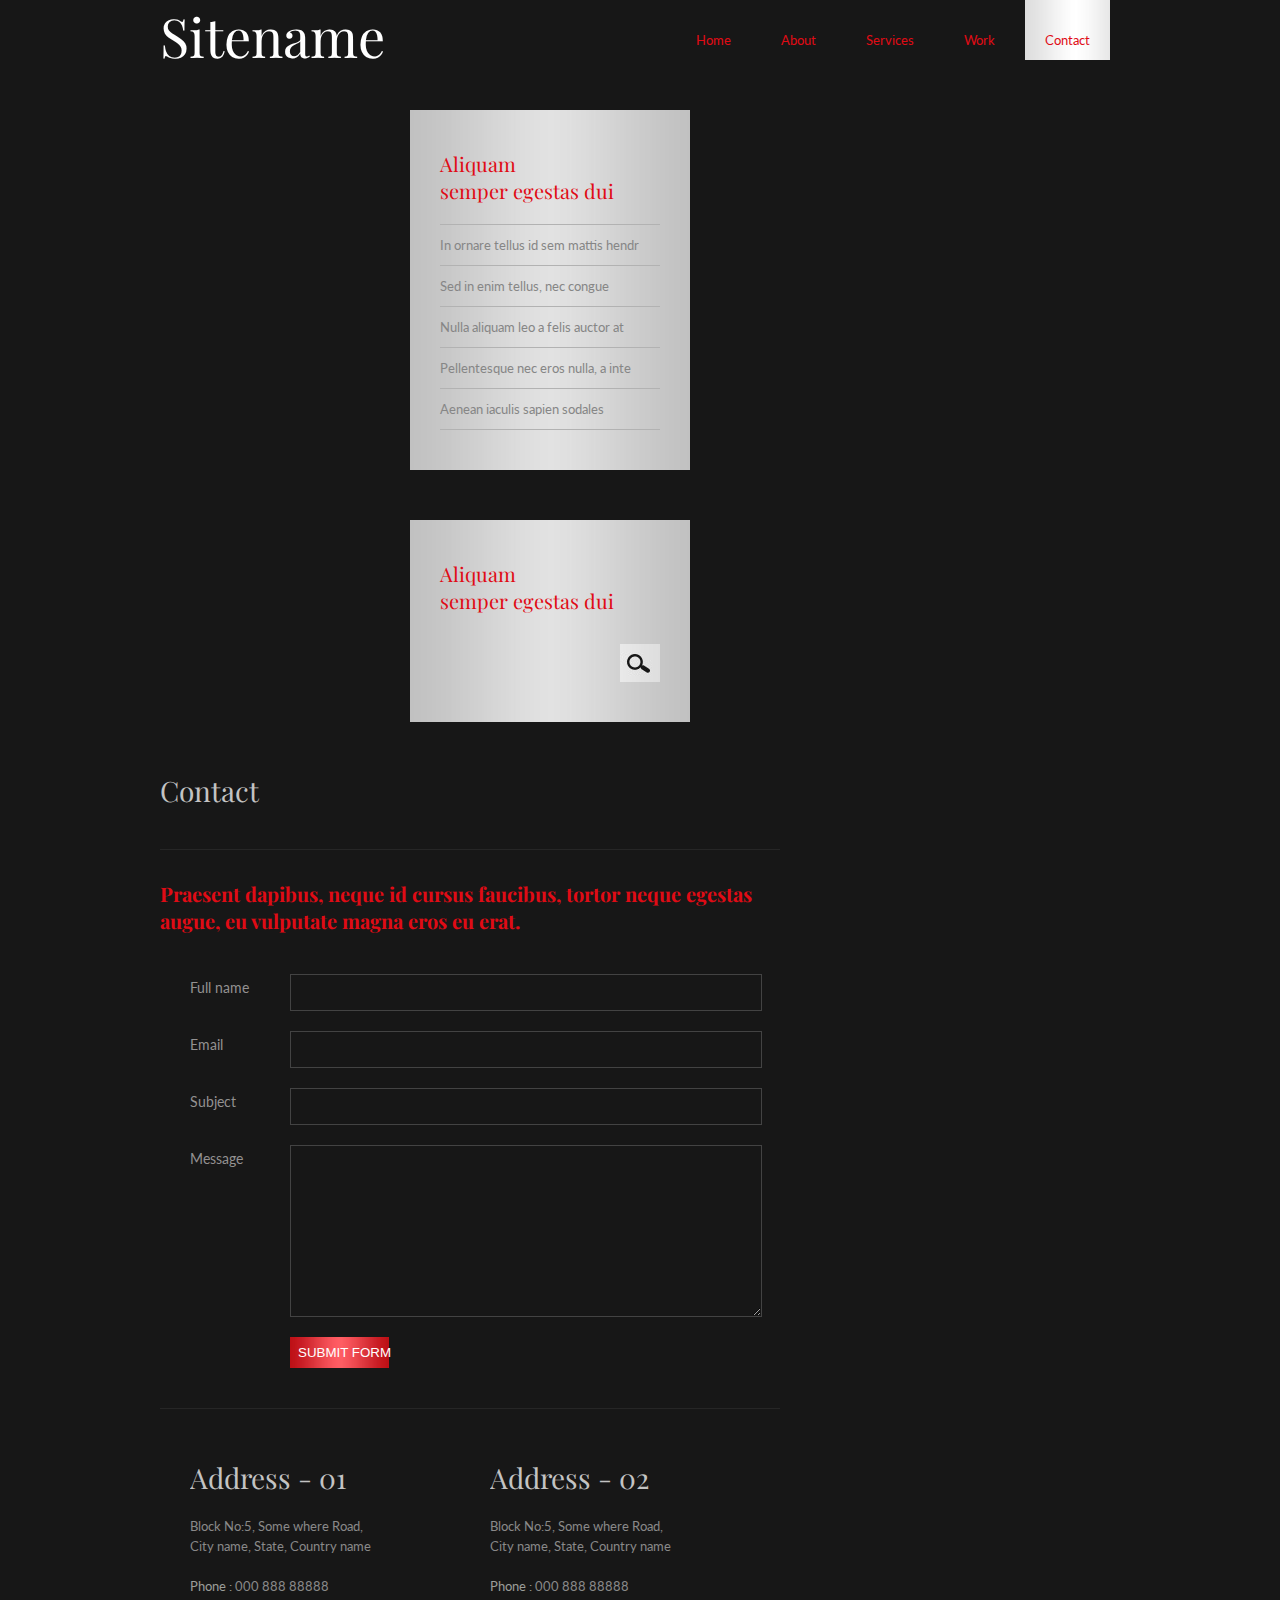
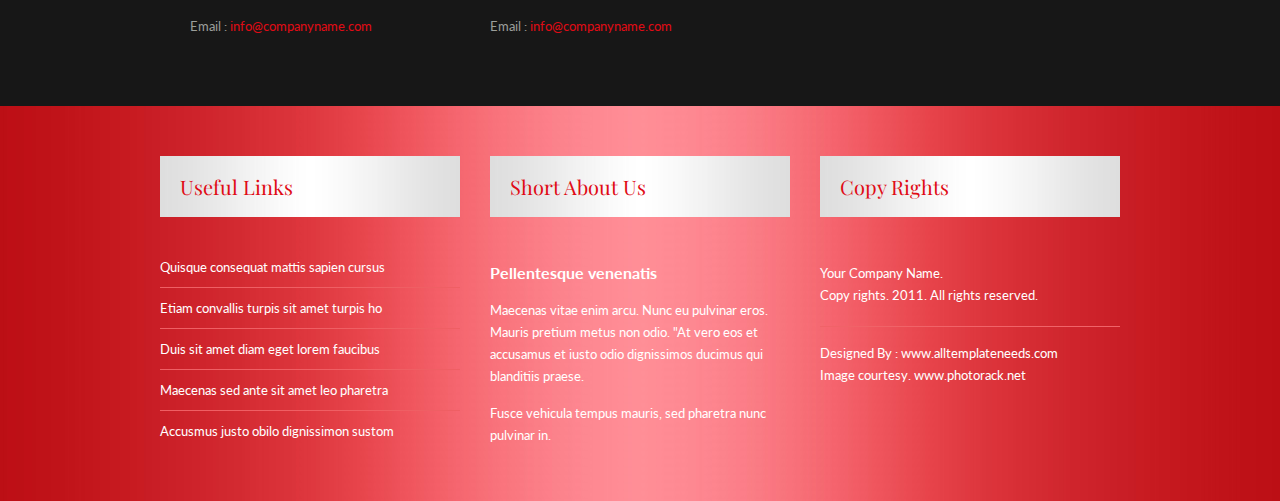
<file: TMPH00031/contact.html>
<!DOCTYPE html PUBLIC "-//W3C//DTD XHTML 1.0 Transitional//EN" "http://www.w3.org/TR/xhtml1/DTD/xhtml1-transitional.dtd">
<html xmlns="http://www.w3.org/1999/xhtml">
<head>
<meta http-equiv="Content-Type" content="text/html; charset=utf-8" />
<title>TMPH00031</title>
<link href="css/styles.css" rel="stylesheet" type="text/css" />
<link href='http://fonts.googleapis.com/css?family=Playfair+Display' rel='stylesheet' type='text/css'>
<link href='http://fonts.googleapis.com/css?family=Lato' rel='stylesheet' type='text/css'>
</head>
<body>
<div class="header-section">
  <div class="header">
    <div class="logo">
      <h1>Sitename</h1>
    </div>
    <div class="menu">
      <ul>
        <li><a href="index.html">Home</a></li>
        <li><a href="about.html">About</a></li>
        <li><a href="services.html">Services </a></li>
        <li><a href="work.html">Work</a></li>
        <li><a href="contact.html" class="active">Contact</a></li>
      </ul>
    </div>
  </div>
</div>
<!---------end-of-header--------->
<div class="page-section">
  <div class="page">
    <div class="left-section">
      <div class="panel marTop">
        <div class="content">
          <div class="title">
            <h1>Aliquam<br />
              semper egestas dui</h1>
          </div>
          <ul>
            <li><a href="#">In ornare tellus id sem mattis hendr</a></li>
            <li><a href="#">Sed in enim tellus, nec congue</a></li>
            <li><a href="#">Nulla aliquam leo a felis auctor at</a></li>
            <li><a href="#">Pellentesque nec eros nulla, a inte</a></li>
            <li><a href="#">Aenean iaculis sapien sodales</a></li>
          </ul>
        </div>
      </div>
      <div class="panel marTop">
        <div class="title">
          <h1>Aliquam<br />
            semper egestas dui</h1>
        </div>
        <div class="search">
          <ul>
            <li class="libg">
              <input name="" type="text" class="search-filed"/>
            </li>
            <li><img src="images/search-bt.jpg" alt="" /></li>
          </ul>
        </div>
        <div class="clear"></div>
      </div>
    </div>
    <!----------------left-section------------->
    <div class="right-section">
      <div class="panel">
        <div class="title">
          <h1>Contact</h1>
        </div>
        <div class="content">
          <h2>Praesent dapibus, neque id cursus faucibus, tortor neque egestas augue, eu vulputate magna eros eu erat.</h2>
          <form>
            <div class="contact-form mar-top30">
              <label> <span>Full name</span>
              <input type="text" class="input_text" name="name" id="name"/>
              </label>
              <label> <span>Email</span>
              <input type="text" class="input_text" name="email" id="email"/>
              </label>
              <label> <span>Subject</span>
              <input type="text" class="input_text" name="subject" id="subject"/>
              </label>
              <label> <span>Message</span>
              <textarea class="message" name="feedback" id="feedback"></textarea>
              <input type="button" class="button" value="Submit Form" />
              </label>
            </div>
          </form>
          <div class="address">
            <div class="panel ">
              <div class="title">
                <h1>Address - 01</h1>
              </div>
              <div class="content">
                <p>Block No:5, Some where Road,<br />
                  City name, State, Country name</p>
                <p class="padTop"><span>Phone :</span> 000 888 88888</p>
                <p><span>Email :</span> <a href="mailto:info@companyname.com">info@companyname.com</a></p>
              </div>
            </div>
            <div class="panel">
              <div class="title">
                <h1>Address - 02</h1>
              </div>
              <div class="content">
                <p>Block No:5, Some where Road,<br />
                  City name, State, Country name</p>
                <p class="padTop"><span>Phone :</span> 000 888 88888</p>
                <p><span>Email :</span> <a href="mailto:info@companyname.com">info@companyname.com</a></p>
              </div>
            </div>
          </div>
        </div>
      </div>
    </div>
    <!--------------------right-section------------>
  </div>
  <div class="clear"></div>
</div>
<!----------page-section----------------->
<div class="clear"></div>
<div class="footer-section">
  <div class="footer">
    <div class="panel marRight30">
      <div class="title">
        <h2>Useful Links</h2>
      </div>
      <div class="content">
        <ul>
          <li><a href="#">Quisque consequat mattis sapien cursus</a></li>
          <li><a href="#">Etiam convallis turpis sit amet turpis ho</a></li>
          <li><a href="#">Duis sit amet diam eget lorem faucibus</a></li>
          <li><a href="#">Maecenas sed ante sit amet leo pharetra</a></li>
          <li class="boder-bottom-none"><a href="#">Accusmus justo obilo dignissimon sustom</a></li>
        </ul>
      </div>
    </div>
    <div class="panel marRight30">
      <div class="title">
        <h2>Short About Us</h2>
      </div>
      <div class="content">
        <P><span>Pellentesque venenatis </span></P>
        <P>Maecenas vitae enim arcu. Nunc eu pulvinar eros. Mauris pretium metus non odio. "At vero eos et accusamus et iusto odio dignissimos ducimus qui blanditiis praese.</P>
        <P>Fusce vehicula tempus mauris, sed pharetra nunc pulvinar in.</P>
      </div>
    </div>
    <div class="panel">
      <div class="title">
        <h2>Copy Rights</h2>
      </div>
      <div class="content">
        <div class="copyriight">
          <P class="border-bottom">Your Company Name. <br />
            Copy rights. 2011. All rights reserved.</P>
          <P>Designed By : <a href="www.alltemplateneeds.com" target="_blank">www.alltemplateneeds.com</a><br />
            Image courtesy.<a href="www.photorack.net" target="_blank"> www.photorack.net</a></P>
        </div>
      </div>
    </div>
    <div class="clear"></div>
  </div>
</div>
<!---------------end-footer-section---------------->
</body>
</html>
</file>
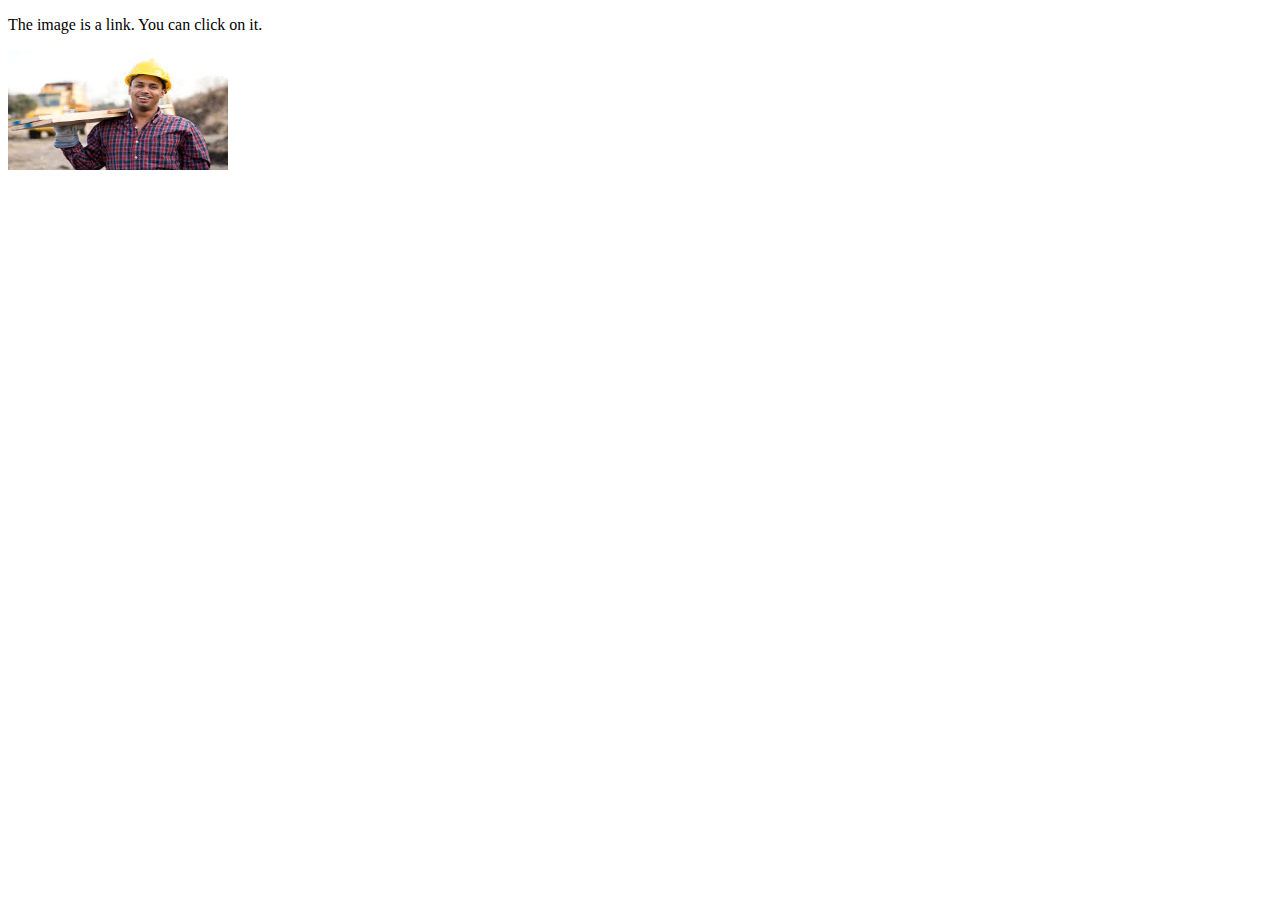
<file: TMPH00031/img.html>
<!DOCTYPE html>
<html>
<body>

<p>The image is a link. You can click on it.</p>

<a href="ontact.html">
  <img src="images/download1.jpg" style="width:220px;height:120px;border:5">
</a>


</body>
</html>
</file>
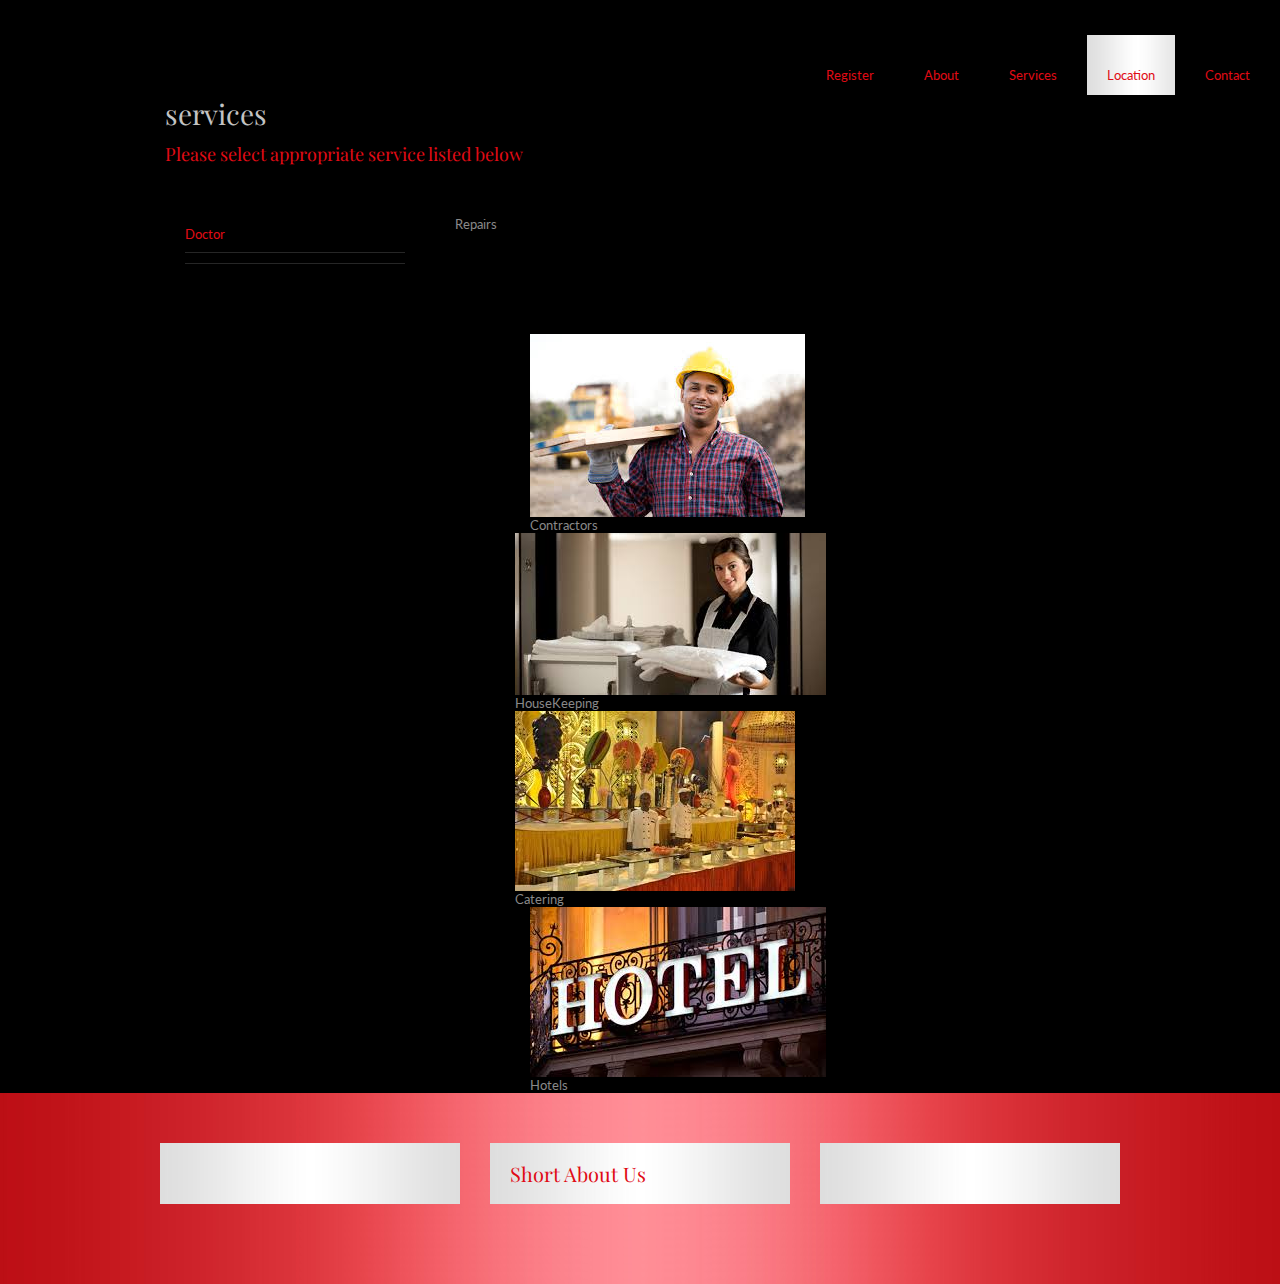
<file: TMPH00031/new.html>
<!DOCTYPE html PUBLIC "-//W3C//DTD XHTML 1.0 Transitional//EN" "http://www.w3.org/TR/xhtml1/DTD/xhtml1-transitional.dtd">
<html xmlns="http://www.w3.org/1999/xhtml">

<head>
<meta http-equiv="Content-Type" content="text/html; charset=utf-8" />
<title>TMPH00031</title>
<link href="css/styles.css" rel="stylesheet" type="text/css" />
<link href='http://fonts.googleapis.com/css?family=Playfair+Display' rel='stylesheet' type='text/css'>
<link href='http://fonts.googleapis.com/css?family=Lato' rel='stylesheet' type='text/css'>
</head>


<body>
<div class="header-section">
  <div class="HI">
    <div class="logo">
      <h1> ONE CLICK FOR SMART CITY</h1>
    </div>
    <div class="menu">
      <ul>
        <li><a href ="https://kanavalli1.typeform.com/to/RKRzTS" >Register</a></li>
                <li><a href="about.html">About</a></li>
        <li><a href="services.html">Services </a></li>
        <li><a href="work.html" class="active">Location</a></li>
        <li><a href="file:///D:/template/TMPH00031/contact%20(2).html">Contact</a></li>
      </ul>
    </div>
  </div>
</div>
<!---------end-of-header--------->
 




<div class="Page-section">
  <div class="page">
    <div class="portfolio">
      <div class="title">
        <h1>services</h1>
        <h2>Please select appropriate service listed below</h2>
      </div>
      <div class="panel marRight30">
        <div class="content">  
		
	   <p><span>Doctor<span></p>
        </a>
		  
 

          
                
  </div>
      </div>
      <div class="panel marRight30">
     
        <p><span>Repairs</span></p>
          


           </div>
      </div>
      <div class="panel">
        <div class="content"> <img src="images/download1.jpg" />
          



<p><span>Contractors</span></p>
          

           </div>
      </div>
      <div class="clear"></div>
      <div class="panel marRight30">
        <div class="content"> <img src="images/house.jpg" />
      <p><span>HouseKeeping</span></p>
       
 </div>
      </div>
      <div class="panel marRight30">
        <div class="content"> <img src="images/caterer.jpg" />
        <p><span>Catering</span></p>
            
 </div>
      </div>
      <div class="panel">
        <div class="content"> <img src="images/hotel.jpg" />
         <p><span>Hotels</span></p>
          
         </div>
      </div>
      <div class="clear"></div>
    </div>
  </div>
  <div class="clear"></div>
</div>
<!----------page-section----------------->
<div class="clear"></div>
<div class="footer-section">
  <div class="footer">
     <div class="panel marRight30">
       <div class="title">
    <!---   <h2>Useful Links</h2>
      </div>
      <div class="content">
        <ul>
          <li><a href="#">Quisque consequat mattis sapien cursus</a></li>
          <li><a href="#">Etiam convallis turpis sit amet turpis ho</a></li>
          <li><a href="#">Duis sit amet diam eget lorem faucibus</a></li>
          <li><a href="#">Maecenas sed ante sit amet leo pharetra</a></li>
          <li class="boder-bottom-none"><a href="#">Accusmus justo obilo dignissimon sustom</a></li>
        </ul>---->
      </div>
    </div>
    <div class="panel marRight30">
      <div class="title">
        <h2>Short About Us</h2>
      </div>
      <div class="content">
       
      </div>
    </div>
    <div class="panel">
      <div class="title">
     <!---   <h2>Copy Rights</h2>
      </div>
      <div class="content">
        <div class="copyriight">
          <P class="border-bottom">Your Company Name. <br />
            Copy rights. 2011. All rights reserved.</P>
          <P>Designed By : <a href="www.alltemplateneeds.com" target="_blank">www.alltemplateneeds.com</a><br />
            Image courtesy.<a href="www.photorack.net" target="_blank"> www.photorack.net</a></P>
        </div>---->
      </div>
    </div>
    <div class="clear"></div>
  </div>
</div>
<!---------------end-footer-section---------------->
</body>
</html>
</file>
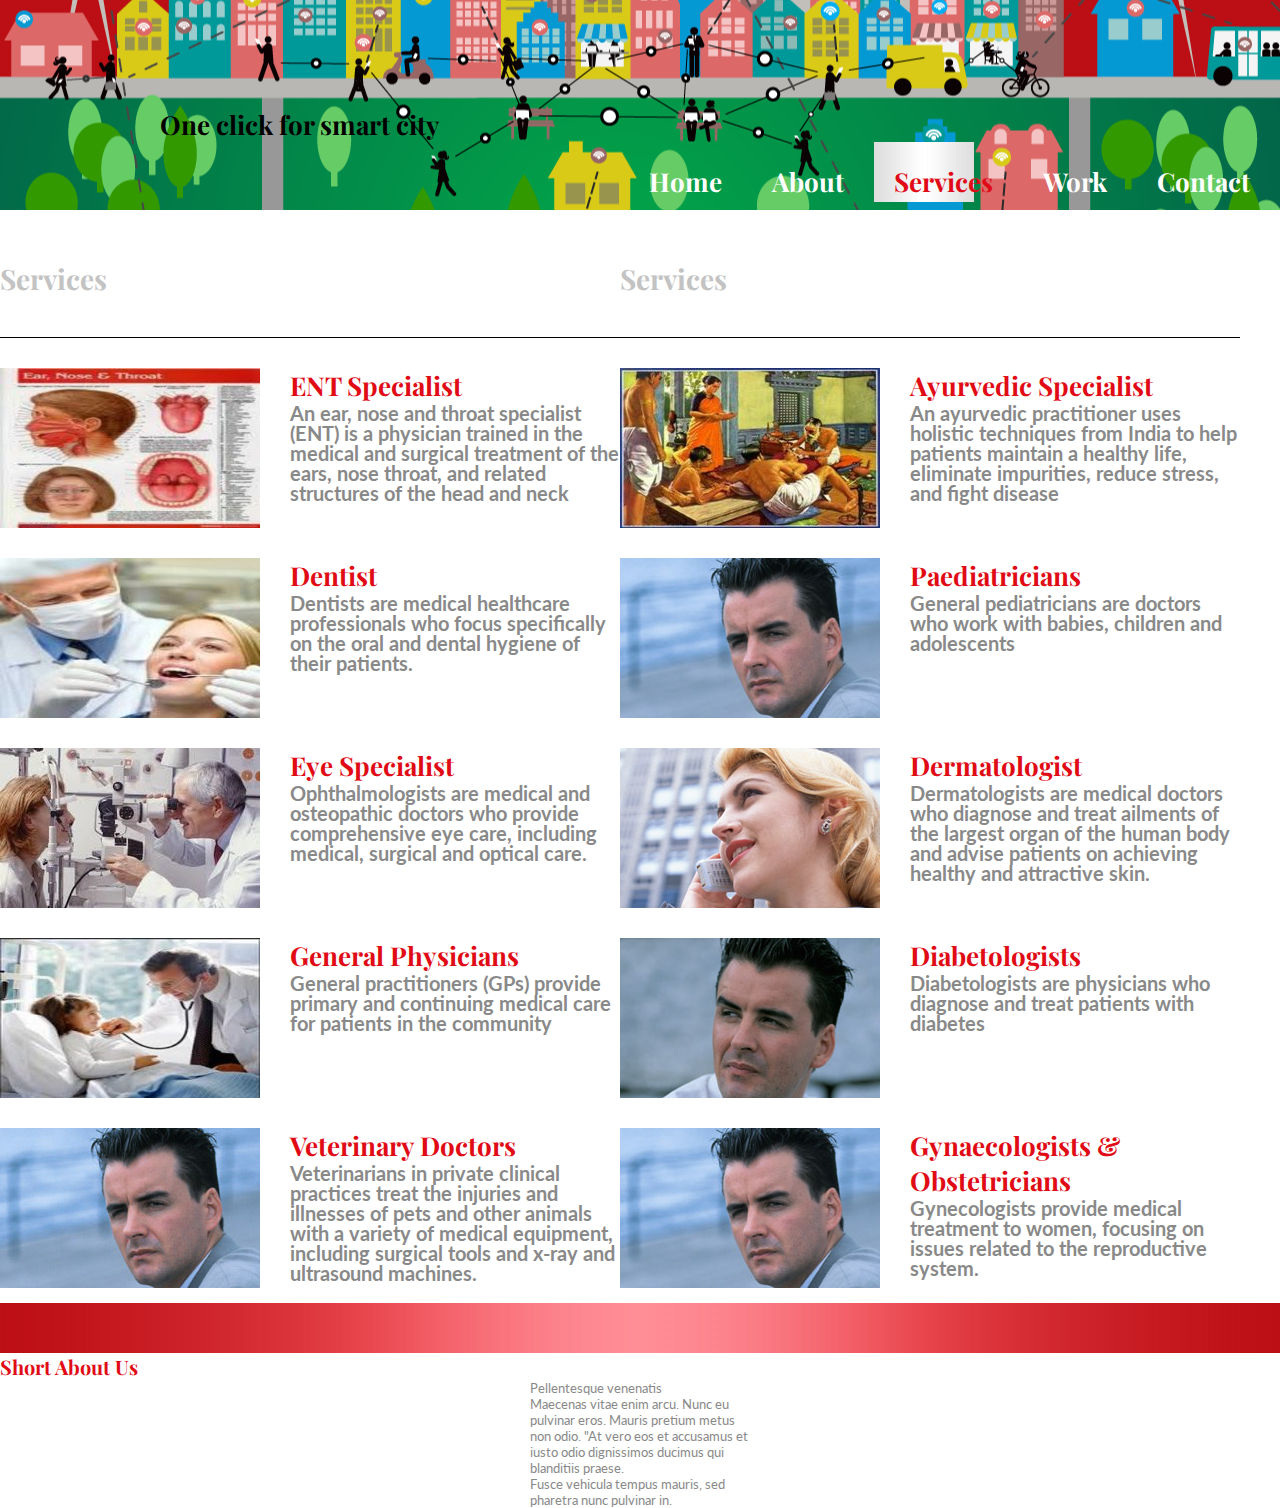
<file: TMPH00031/services.html>
<!DOCTYPE html PUBLIC "-//W3C//DTD XHTML 1.0 Transitional//EN" "http://www.w3.org/TR/xhtml1/DTD/xhtml1-transitional.dtd">
<html xmlns="http://www.w3.org/1999/xhtml">
<head>
<meta http-equiv="Content-Type" content="text/html; charset=utf-8" />
<title>Doctors</title>
<link href="css/styles1.css" rel="stylesheet" type="text/css" />
<link href='http://fonts.googleapis.com/css?family=Playfair+Display' rel='stylesheet' type='text/css'>
<link href='http://fonts.googleapis.com/css?family=Lato' rel='stylesheet' type='text/css'>
</head>
<body>
<div class="header-section">
  <div class="header">
   
      <h1>One click for smart city</h1>
    </div>
    <div class="menu">
      <ul>
        <li><a href="index.html"><h1>Home</h1></a></li>
        <li><a href="about.html"><h1>About</h1></a></li>
        <li><a href="services.html" class="active"><h1>Services</h1></a></li>
        <li><a href="work.html"><h1>Work</h1></a></li>
        <li><a href="contact.html"><h1>Contact</h1></a></li>
      </ul>
    </div>
  </div>
</div>
<!---------end-of-header--------->

    <!----------------left-section------------->
    <div class="right-section">
      <div class="panel">
        <div class="title padBottom">
          <h1><strong>Services</strong></h1>
          
        </div>
        <div class="clear"></div>
        <div class="content marbottom30"> <a href="example.php"><img src="images/images.jpg" class="fltLeft marRight30"/></a>
          <h1><a href="example.php">ENT Specialist</h1></a>
          <h2><p>An ear, nose and throat specialist (ENT) is a physician trained in the medical and surgical treatment of the ears, nose throat, and related structures of the head and neck</p></h2>
         
        </div>
        <div class="clear"></div>
        <div class="content marbottom30"> <a href="www.google.com"><img src="images/download.jpg" class="fltLeft marRight30"/></a>
          <h1><a href="www.google.com">Dentist</a></h1>
          <h2><p>Dentists are medical healthcare professionals who focus specifically on the oral and dental hygiene of their patients.</p></h2>
        
        </div>
        <div class="clear"></div>
        <div class="content marbottom30"> <a href="www.google.com"><img src="images/images (1).jpg" class="fltLeft marRight30"/></a>
          <h1><a href="www.google.com">Eye Specialist</a></h1>
          <h2><p>Ophthalmologists are medical and osteopathic doctors who provide comprehensive eye care, including medical, surgical and optical care.</p></h2>
        </div>
        <div class="clear"></div>
        <div class="content marbottom30"> <a href="www.google.com"><img src="images/download_1_.jpg" class="fltLeft marRight30"/></a>
          <h1><a href="www.google.com">General Physicians</a></h1>
          <h2><p>General practitioners (GPs) provide primary and continuing medical care for patients in the community</p></h2>
          
        </div>
        <div class="clear"></div>
        <div class="content"><a href="www.google.com"> <img src="images/img7.jpg" class="fltLeft marRight30"/></a>
          <h1><a href="www.google.com"> Veterinary Doctors</a></h1>
          <h2><p>Veterinarians in private clinical practices treat the injuries and illnesses of pets and other animals with a variety of medical equipment, including surgical tools and x-ray and ultrasound machines.</p><h2>
          
        </div>
      </div>
    </div>
	
	<div class="right-section">
      <div class="panel">
        <div class="title padBottom">
          <h1><strong>Services</strong></h1>
          
        </div>
        <div class="clear"></div>
        <div class="content marbottom30"> <a href="www.google.com"><img src="images/1dc0cc49f79ca35b5c68470f6b1b562f_converted.jpg" class="fltLeft marRight30"/></a>
          <h1><a href="www.google.com">Ayurvedic Specialist</h1></a>
          <h2><p>An ayurvedic practitioner uses holistic techniques from India to help patients maintain a healthy life, eliminate impurities, reduce stress, and fight disease</p></h2>
         
        </div>
        <div class="clear"></div>
        <div class="content marbottom30"> <a href="www.google.com"><img src="images/img7.jpg" class="fltLeft marRight30"/></a>
          <h1><a href="www.google.com">Paediatricians</a></h1>
          <h2><p>General pediatricians are doctors who work with babies, children and adolescents</p></h2>
        
        </div>
        <div class="clear"></div>
        <div class="content marbottom30"> <a href="www.google.com"><img src="images/img8.jpg" class="fltLeft marRight30"/></a>
          <h1><a href="www.google.com">Dermatologist</a></h1>
          <h2><p>Dermatologists are medical doctors who diagnose and treat ailments of the largest organ of the human body and advise patients on achieving healthy and attractive skin.</p></h2>
        </div>
        <div class="clear"></div>
        <div class="content marbottom30"> <a href="www.google.com"><img src="images/img6.jpg" class="fltLeft marRight30"/></a>
          <h1><a href="www.google.com">Diabetologists</a></h1>
          <h2><p>Diabetologists are physicians who diagnose and treat patients with diabetes</p></h2>
          
        </div>
        <div class="clear"></div>
        <div class="content"><a href="www.google.com"> <img src="images/img7.jpg" class="fltLeft marRight30"/></a>
          <h1><a href="www.google.com">Gynaecologists & Obstetricians</a></h1>
          <h2><p>Gynecologists provide medical treatment to women, focusing on issues related to the reproductive system.</p><h2>
          
        </div>
      </div>
    </div>
	
    <!--------------------right-section------------>
  </div>
  <div class="clear"></div>
</div>
<!----------page-section----------------->
<div class="clear"></div>
<div class="footer-section">
  <div class="footer">
    
      </div>
    </div>
   
   <div class="panel">
      <div class="title">
        <h2>Short About Us</h2>
      </div>
      <div class="content">
        <P><span>Pellentesque venenatis </span></P>
        <P>Maecenas vitae enim arcu. Nunc eu pulvinar eros. Mauris pretium metus non odio. "At vero eos et accusamus et iusto odio dignissimos ducimus qui blanditiis praese.</P>
        <P>Fusce vehicula tempus mauris, sed pharetra nunc pulvinar in.</P>
      
    
      </div>
    </div>
    <div class="clear"></div>
  </div>
</div>
<!---------------end-footer-section---------------->
</body>
</html>
</file>
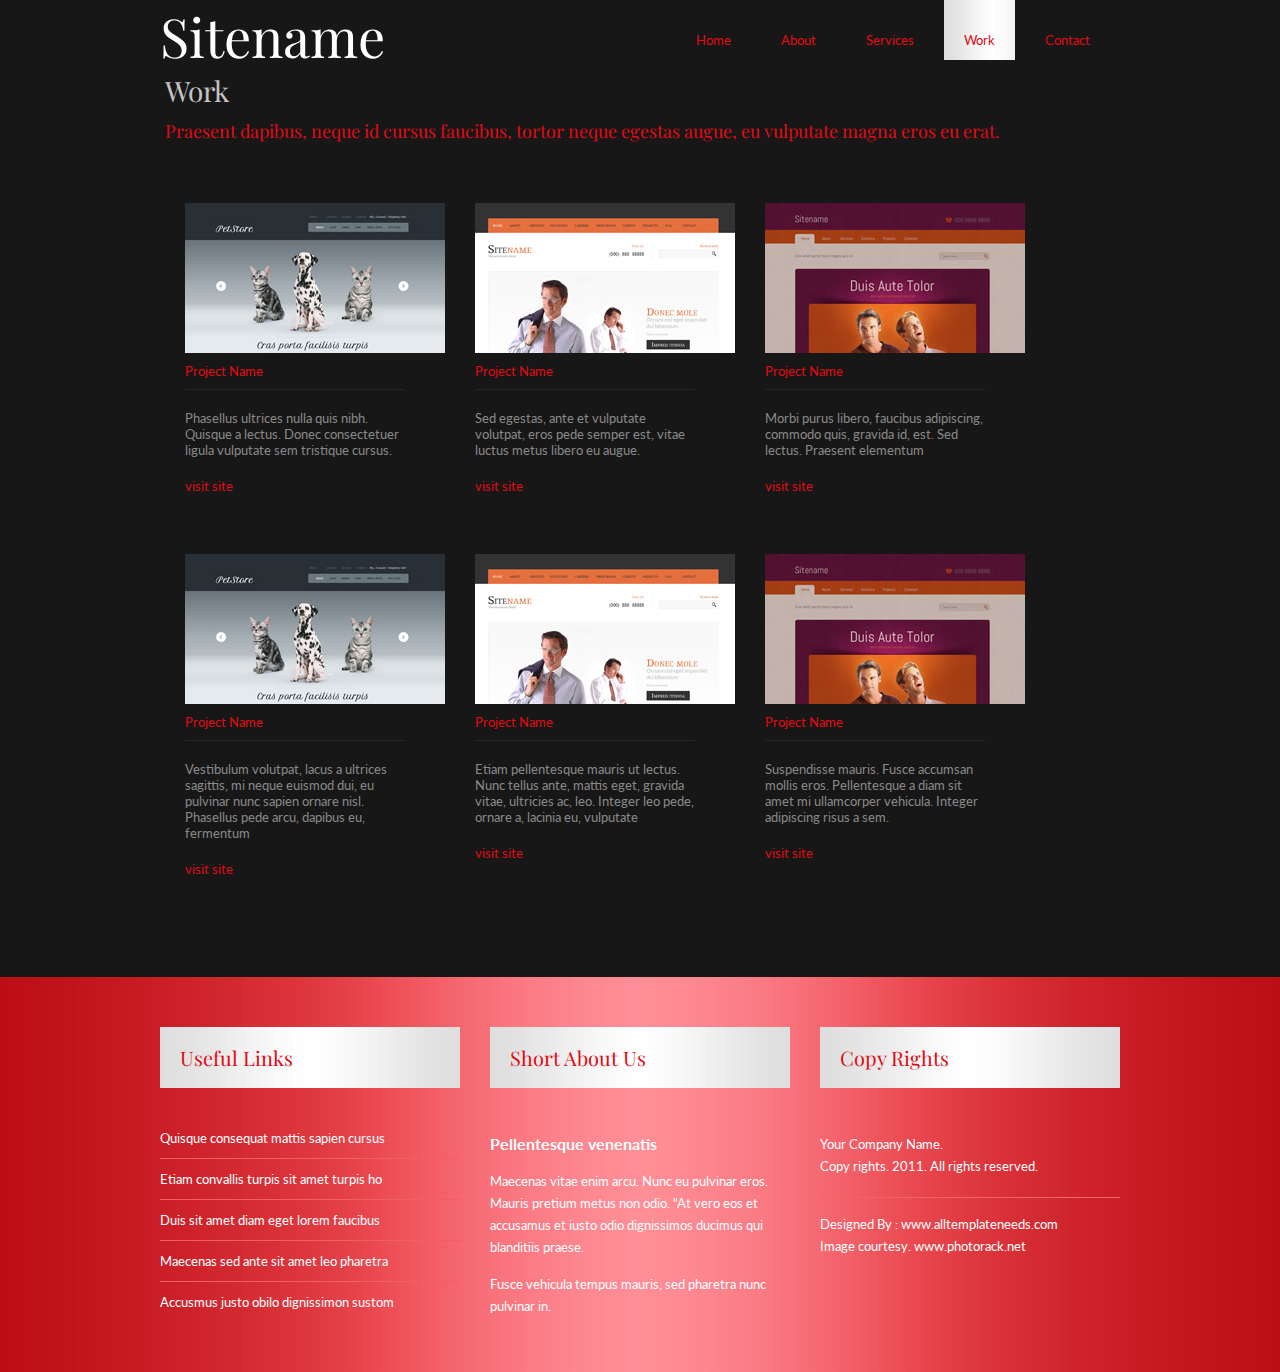
<file: TMPH00031/work.html>
<!DOCTYPE html PUBLIC "-//W3C//DTD XHTML 1.0 Transitional//EN" "http://www.w3.org/TR/xhtml1/DTD/xhtml1-transitional.dtd">
<html xmlns="http://www.w3.org/1999/xhtml">
<head>
<meta http-equiv="Content-Type" content="text/html; charset=utf-8" />
<title>TMPH00031</title>
<link href="css/styles.css" rel="stylesheet" type="text/css" />
<link href='http://fonts.googleapis.com/css?family=Playfair+Display' rel='stylesheet' type='text/css'>
<link href='http://fonts.googleapis.com/css?family=Lato' rel='stylesheet' type='text/css'>
</head>
<body>
<div class="header-section">
  <div class="header">
    <div class="logo">
      <h1>Sitename</h1>
    </div>
    <div class="menu">
      <ul>
        <li><a href="index.html">Home</a></li>
        <li><a href="about.html">About</a></li>
        <li><a href="services.html">Services </a></li>
        <li><a href="work.html" class="active">Work</a></li>
        <li><a href="contact.html">Contact</a></li>
      </ul>
    </div>
  </div>
</div>
<!---------end-of-header--------->
<div class="page-section">
  <div class="page">
    <div class="portfolio">
      <div class="title">
        <h1>Work</h1>
        <h2>Praesent dapibus, neque id cursus faucibus, tortor neque egestas augue, eu vulputate magna eros eu erat.</h2>
      </div>
      <div class="panel marRight30">
        <div class="content"> <img src="images/img9.jpg" />
          <p><span>Project Name</span></p>
          <p>Phasellus ultrices nulla quis nibh. Quisque a lectus. Donec consectetuer ligula vulputate sem tristique cursus.</p>
          <a href="#">visit site</a> </div>
      </div>
      <div class="panel marRight30">
        <div class="content"> <img src="images/img10.jpg" />
          <p><span>Project Name</span></p>
          <p>Sed egestas, ante et vulputate volutpat, eros pede semper est, vitae luctus metus libero eu augue. </p>
          <a href="#">visit site</a> </div>
      </div>
      <div class="panel">
        <div class="content"> <img src="images/img11.jpg" />
          <p><span>Project Name</span></p>
          <p>Morbi purus libero, faucibus adipiscing, commodo quis, gravida id, est. Sed lectus. Praesent elementum</p>
          <a href="#">visit site</a> </div>
      </div>
      <div class="clear"></div>
      <div class="panel marRight30">
        <div class="content"> <img src="images/img9.jpg" />
          <p><span>Project Name</span></p>
          <p>Vestibulum volutpat, lacus a ultrices sagittis, mi neque euismod dui, eu pulvinar nunc sapien ornare nisl. Phasellus pede arcu, dapibus eu, fermentum</p>
          <a href="#">visit site</a> </div>
      </div>
      <div class="panel marRight30">
        <div class="content"> <img src="images/img10.jpg" />
          <p><span>Project Name</span></p>
          <p>Etiam pellentesque mauris ut lectus. Nunc tellus ante, mattis eget, gravida vitae, ultricies ac, leo. Integer leo pede, ornare a, lacinia eu, vulputate </p>
          <a href="#">visit site</a> </div>
      </div>
      <div class="panel">
        <div class="content"> <img src="images/img11.jpg" />
          <p><span>Project Name</span></p>
          <p>Suspendisse mauris. Fusce accumsan mollis eros. Pellentesque a diam sit amet mi ullamcorper vehicula. Integer adipiscing risus a sem.</p>
          <a href="#">visit site</a> </div>
      </div>
      <div class="clear"></div>
    </div>
  </div>
  <div class="clear"></div>
</div>
<!----------page-section----------------->
<div class="clear"></div>
<div class="footer-section">
  <div class="footer">
    <div class="panel marRight30">
      <div class="title">
        <h2>Useful Links</h2>
      </div>
      <div class="content">
        <ul>
          <li><a href="#">Quisque consequat mattis sapien cursus</a></li>
          <li><a href="#">Etiam convallis turpis sit amet turpis ho</a></li>
          <li><a href="#">Duis sit amet diam eget lorem faucibus</a></li>
          <li><a href="#">Maecenas sed ante sit amet leo pharetra</a></li>
          <li class="boder-bottom-none"><a href="#">Accusmus justo obilo dignissimon sustom</a></li>
        </ul>
      </div>
    </div>
    <div class="panel marRight30">
      <div class="title">
        <h2>Short About Us</h2>
      </div>
      <div class="content">
        <P><span>Pellentesque venenatis </span></P>
        <P>Maecenas vitae enim arcu. Nunc eu pulvinar eros. Mauris pretium metus non odio. "At vero eos et accusamus et iusto odio dignissimos ducimus qui blanditiis praese.</P>
        <P>Fusce vehicula tempus mauris, sed pharetra nunc pulvinar in.</P>
      </div>
    </div>
    <div class="panel">
      <div class="title">
        <h2>Copy Rights</h2>
      </div>
      <div class="content">
        <div class="copyriight">
          <P class="border-bottom">Your Company Name. <br />
            Copy rights. 2011. All rights reserved.</P>
          <P>Designed By : <a href="www.alltemplateneeds.com" target="_blank">www.alltemplateneeds.com</a><br />
            Image courtesy.<a href="www.photorack.net" target="_blank"> www.photorack.net</a></P>
        </div>
      </div>
    </div>
    <div class="clear"></div>
  </div>
</div>
<!---------------end-footer-section---------------->
</body>
</html>
</file>
<file: TMPH00031/css/styles.css>
/*-------------------------------------------------
GLOBALS CLASSES
-------------------------------------------------*/
*{margin:0; padding:0;}
body{background-color:#000000;padding:0; margin:0;font-family: 'Lato', sans-serif; font-size:13px;color:#000000}
img{border:none;}
h1{font-family: 'playfair Display', serif;}
h2{font-family: 'playfair Display', serif; font-size:20px; color:#e00b15;}
h3{font-family: 'playfair Display', serif; font-size:18px; color:#e00b15; font-weight:normal;}
p{font-family: 'Lato', sans-serif; color:#898989;}
span{}
a{text-decoration:none; color:#e00b15;}
a:hover{color:#c4c4c4;}
/*--------------------------------------- 
GENERAL CLASS
----------------------------------------*/
.border-bottom{border-bottom:#f06368 solid 1px;} 
.marTop{margin-top:50px;}
.fltLeft{float:left;}
.fltRight{ float:right;}
.marLeft {margin-left:50px;}
.marRight30{margin-right:30px;}
.clear{clear:both;}
.panel{}
.controller{}
.button{}
.button a{text-decoration:none; line-height:30px; color:#ffffff;font-size:16px; text-align:center; display:block; width:99px; height:30px;  font-family: 'playfair Display', serif;}
.text-filed{ background:url(../images/text-filed-bg.jpg) repeat-y; height:40px; width:220px; border:#c3c2c2 solid 1px; color:#c2c2c2; font-size:13px; text-indent:5px;}
.textarea{ background:url(../images/text-filed-bg.jpg) repeat-y; height:120px; width:220px; border:#c3c2c2 solid 1px; color:#c2c2c2; font-size:13px; font-family: 'Lato', sans-serif; text-indent:5px; overflow:auto;}
/*-------------------------------------------------
HEADER CLASSES
-------------------------------------------------*/
.header{width:960px;margin:0 auto;}
.header .logo h1{ width:250px; float:left; font-size:54px; color:#ffffff; font-weight:normal;}
/*-------------------------------------------------
MENU CLASSES
-------------------------------------------------*/
.menu{float:right;}
.menu ul li{list-style:none; float:left; margin-right:10px;}
.menu ul li a{ display:block; line-height:80px; height:60px; padding-left:20px; padding-right:20px; color:#0fffget; text-decoration:none;}
.menu ul li a:hover{ background:url(../images/menu-active.jpg) no-repeat; color:#e00b15;}
.menu ul li a.active{ background:url(../images/menu-active.jpg) no-repeat; color:#e00b15;}
/*-------------------------------------------------
BANNER CLASSES
-------------------------------------------------*/
.bannner-section{}
.dot-bg{background:url(../images/dot.jpg) repeat-y right;}
.dot-bg2{background:url(../images/dot2.jpg) repeat-y right;}
.dot-bg3{background:url(../images/dot3.jpg) repeat-y right;}

.banner-title-section{height:69px;background: url(../images/banner-title-bg.jpg) center;}
.banner-title{ width:960px; margin:0 auto; }
.banner-title .panel{ float:left; width:319px; height:69px; border-left:#dfdfdf solid 1px; line-height:69px;}
.banner-title .panel h1{font-size:20px; font-weight:normal; color:#8d8c8c; text-align:center;}

.banner-row .banner{width:960px; margin:0 auto;}.banner .panel{float:left; width:319px; text-align:center; border-left:#dadada solid 1px; padding-top:20px;}

.banner-content{ background:url(../images/banner-content-bg.jpg) center;}
.row{ width:960px; margin:0 auto;}
.row .panel{width:239px; float:left; padding:40px; border-left:#e7e7e7 solid 1px;}
.row .panel .icon{width:53px; height:52px; background:url(../images/red-icons.png) no-repeat;}
.row .panel .icon h1{ line-height:52px; color:#000000; font-weight:normal; text-align:center;}
.row .panel .title{padding-top:30px; padding-bottom:20px;}
.row .panel .title h1{ color:#e00b15; font-size:20px; font-weight:normal;}
.row .panel .content p{ color:#898989; font-size:13px;}
.row .panel .controller{}
.row .panel .controller .button{background:url(../images/buttons-bg.jpg) no-repeat; width:99px; height:30px; margin-top:30px;}

/*-------------------------------------------------
pAGE CLASSES
-------------------------------------------------*/
.page-section{ background:url(../images/page-bg.jpg); padding-top:50px; padding-bottom:50px;}
.page{width:960px; margin:0 auto;}
/*-------------------------------------------------
LEFT-SECTION CLASSES
-------------------------------------------------*/
.left-section{width:280px; float:left; margin-right:60px;}
.left-section .panel{ width:220px; background:url(../images/leftpanel-bg.jpg)center; padding:40px 30px 40px 30px;}
.left-section .panel .title h1{ color:#e00b15; font-size:20px; font-weight:normal;}
.form{width:220px; margin:0 auto;}
.form ul li{list-style:none; margin-top:20px;}
.form .controller .button{width:90px; height:40px; margin-top:20px; padding-top:5px;}
.panel .content .title{ padding-bottom:20px; border-bottom:#b2b2b2 solid 1px;}
.panel .content{width:220px; margin:0 auto;}
.panel .content ul li{ list-style:none; border-bottom:#b2b2b2 solid 1px; line-height:40px; color:#868686; font-size:13px;}
.panel .content ul li a{text-decoration:none; color:#868686;}
.panel .content ul li a:hover{ color:#e00b15;}
.search{ border-bottom:none; margin-top:30px;}
.search ul li{list-style:none; float:left; border:none;display:block;}

.search-filed{width:180px; height:38px; border:none; float:left; background:none repeat scroll 0 0 transparent; text-indent:5px;}
/*-------------------------------------------------
RIGHT-SECTION CLASSES
-------------------------------------------------*/
.right-section{ width:620px; float:left;}
.right-section .panel{ padding-top:50px; overflow:hidden;}
.right-section .panel .title{border-bottom:#262626 solid 1px; padding-bottom:40px; overflow:hidden;}
.right-section .panel .title h1{ color:#c3c3c3; font-size:28px; font-weight:normal;}
.right-section .panel .title h2{ color:#e00b15; font-size:20px; font-weight:normal;}
.right-section .panel .content{padding-top:30px; width:100%;}
.right-section .panel .content p{line-height:20px; padding-bottom:20px;}
.right-section .panel .content .controller .button{ margin-top:40px;}
.right-section .panel .title.bdr-bottom-none { border-bottom:none;}
.right-section .panel.padBottom-none { padding-bottom:1px;}
.right-section .panel .title.padBottom-none { padding-bottom:1px;}

/*-------------------------------------------------
PORTFOLIO CLASSES
-------------------------------------------------*/
.portfolio { overflow:hidden; width:950px; margin:0 auto;}
.portfolio .title h1{ color:#c3c3c3; font-size:28px; font-weight:normal;}
.portfolio .title h2{ font-size:18px; font-weight:normal;padding-bottom:20px; margin-bottom:30px; padding-top:10px;}
.portfolio .panel { width:260px; border:none; float:left; margin-bottom:30px;}
.portfolio .panel .content {padding:10px; padding-bottom:20px;}
.portfolio .panel .content p{ padding-bottom:20px;}
.portfolio .panel .content p span{ padding-bottom:10px; border-bottom: 1px solid #262626;  color:#e00b15; display:block;}

.portfolio .panel .content img{ padding-bottom:10px;}

/*-------------------------------------------------
CONTACT FORM CLASSS
-------------------------------------------------*/

.contact-form {padding:30px; width:620px; float:left; border-bottom:1px solid #262626;}
.contact-form label {display: block; padding:10px 0 10px 0;}
.contact-form label span {display: block; color:#939191;font-size:14px; float:left; width:80px; text-align:left; padding:5px 20px 0 0;}
.contact-form .input_text {padding:10px 10px;width:450px;background:#171717;border:#434343 1px solid; color:#939191;}
.contact-form .message{padding:10px 10px;width:450px; background:#171717; border:#434343 1px solid; overflow:hidden;height:150px; color:#939191; font-size:14px;}
.contact-form .button{padding:8px; background:url(../images/buttons-bg.jpg) no-repeat; color:#ffffff; text-transform:uppercase; font-family:'Oswald', sans-serif; border:0px solid;margin-left:100px;margin-top:20px; font-weight:normal;}

.address { float:left; width:650px; margin-left:30px; float:left;}
.address .panel { border:none; color:#9b9e9a; float:left; width:300px;}
.address .panel .title{  color:#c3c3c3; border-bottom:none; padding-bottom:20px;} 
.address .panel .title h1{ margin-bottom:0px;}
.address .panel .content{ padding-top:0px;}
.address .panel .content p span { color:#9b9e9a;}



/*-------------------------------------------------
FOOTER-SECTION CLASSES
-------------------------------------------------*/
.footer-section{ background:#bc0e15 url(../images/footer-bg.jpg) repeat-y center; padding-bottom:50px;}
.footer{width:960px; margin:0 auto;}
.footer .panel{ padding-top:50px; width:300px; float:left;}
.footer .panel .title{ background:url(../images/footer-header.jpg) no-repeat; height:61px; padding-left:20px; padding-bottom:30px;}
.footer .panel .title h2{line-height:61px; color:#e00b15; font-weight:normal;}
.footer .panel .content{ padding:0px; width:300px;}
.footer .panel .content ul li{ list-style:none; border-bottom:#ef5f64 solid 1px; color:#ffffff;}
.footer .panel .content ul li a{ text-decoration:none; color:#ffffff;}
.footer .panel .content ul li a:hover{color:#171717;}
.footer .panel .content p{ color:#ffffff; line-height:22px; padding-top:15px;}
.footer .panel .content p span{font-weight:bold; font-size:16px;}
.footer .panel .content .copyriight p{padding-bottom:20px;}
.copyriight p a{text-decoration:none; color:#ffffff;}
.copyriight p a:hover{ text-decoration:underline;}
.footer .panel .content ul li.boder-bottom-none{border-bottom:none;}
</file>
<file: TMPH00031/themes/css/base.css>
#mainBody {/* background: url(../images/seperator.png) repeat-x 0 0; */ border-top:2px solid #dedede; padding-top: 18px;}
#carouselBlk,#header{background: url(../images/headerRepeat.png) repeat-x 0 0 #f7f7f7;}
#srchFld {background: url(../images/search.png) no-repeat 4px center #fff;}
.tag {background:url(../images/new.png) no-repeat 0 0; position: absolute; display:block; top: -4px;right: -18px; height:48px; width:48px;}
.clr{clear:both;}
.cntr{text-align:center}
.marginLess{margin:0}
#logoArea, #logoArea a{line-height:49px;}
#logoArea .btn, #logoArea .btn-group {margin-top: 0;}
#logo {padding-right:28px;}
#welcomeLine{padding: 8px 0 4px}
/* Sidebar--------- */
#myCart  img{float:left; margin-right:8px; }
#myCart .badge {padding: 9px;}
#myCart {font-size: 13px;font-weight: bold; line-height: 33px;}
#sidebar ul ul li a{ font-size:12px;}
#sidebar ul {list-style: none;padding: 0;margin: 0;width: 100%;}
#sidebar  li  a{font-weight:bold; background:url(../images/tabRepeatInactive.png) repeat-x 0 0; color:#262626;}
#sidebar ul li li a{background:#eee; padding-left:14px;font-weight:normal;display:block;   font-size:13px; line-height:26px;}
/* body--- */
.thumbnail>a{display:block; text-align:center}
.thumbnail h5,.thumbnail p{text-align:center}
/* Product page--- */
.alignR{text-align:right;}
.control-label.alignL, .alignL{text-align:left;}
.loginFrm{ margin-bottom:8px;}
.loginFrm .control-group{padding:8px 14px 0; margin-bottom:0 }
/* Compair product page */
.checkbox input[type="checkbox"]{ margin:4px 0 8px -20px }
#sm{text-align:right}
#sm a {margin: 4px;width:32px;}
/* Carousel  */
#myCarousel{text-align:center; margin-bottom:0}
#myCarousel .btn{position:absolute; bottom:10%; right:17%; padding:2% 6%; z-index:9999}
#myCarousel .carousel-caption{display:none;}
#myCarousel.homCar .item img{width:100%; max-height:506px}
#productView .btn-toolbar{padding-left:3px;}
#productDetail > li, .nav-pills > li {float: right;}
#myTabContent{text-align:justify}
#compairTbl td{text-align:center;}
#accordion2, #legalNotice, .justify, #mainCol{text-align:justify}
#myCarousel .carousel-control{display:none}
#myCarousel:hover .carousel-control{display:block}
.navbar .nav > .active > a, .navbar .nav > .active > a:hover, .navbar .nav > .active > a:focus {color:#fff; background-color: #CF0007;text-shadow: none;}
/* Footer section--------------- */
#footerSection {background: #202020;color: white;padding: 28px 0 44px;margin-top: 20px;border-top: 1px solid #444;}
#footerSection a{color:#ccc; font-size:11px; padding:0; line-height:24px; display:block; }
#footerSection a:hover{color:#fff;  }
#footerSection  #socialMedia a{ min-width:25px; display:inline; margin-right:6px; text-align:center; line-height:1.5em;}
#socialMedia img{max-width:60px;}
#footerSection  #socialMedia a:hover{background:none;}
/* ===================================================== */
/* Light Box------------------- */
#jquery-overlay {position: absolute;top: 0;left: 0;z-index: 90;width: 100%;height: 500px;}
#jquery-lightbox {position: absolute;top: 0;left: 0;width: 100%;z-index: 100;text-align: center;line-height: 0;}
#jquery-lightbox a img { border: none; }#lightbox-container-image-box {position: relative;background-color: #fff;width: 250px;height: 250px;margin: 0 auto;}
#lightbox-container-image { padding: 10px; }#lightbox-loading {position: absolute;top: 40%;left: 0%;height: 25%;width: 100%;text-align: center;line-height: 0;}
#lightbox-nav {	position: absolute;top: 0;left: 0;height: 100%;width: 100%;z-index: 10;}#lightbox-container-image-box > #lightbox-nav { left: 0; }#lightbox-nav a { outline: none;}
#lightbox-nav-btnPrev, #lightbox-nav-btnNext {width: 49%;height: 100%;zoom: 1;display: block;}
#lightbox-nav-btnPrev { left: 0; float: left;}#lightbox-nav-btnNext { right: 0; float: right;}
#lightbox-container-image-data-box {font: 10px Verdana, Helvetica, sans-serif;background-color: #fff;margin: 0 auto;line-height: 1.4em;overflow: auto;width: 100%;padding: 0 10px 0;}
#lightbox-container-image-data {	padding: 0 10px; 	color: #666; }
#lightbox-container-image-data #lightbox-image-details {width: 70%; float: left; text-align: left; }	
#lightbox-image-details-caption { font-weight: bold; }#lightbox-image-details-currentNumber {display: block; clear: left; padding-bottom: 1.0em;}
#lightbox-secNav-btnClose {width: 66px; float: right;padding-bottom: 0.7em;	}
/* ------------------------------- */
.navbar-search .srchTxt {border-radius: 0;border: 1px solid #444;}
[class^="icon-"], [class*=" icon-"] {background-image: none;}
.navbar .nav > li > a {padding:10px;color: #DDD;text-shadow: none;font-size: 16px;}
.navbar .nav > li > a:hover{color:#fff}
#logoArea, #logoArea a{outline:none;}
.alignR .checkbox input[type="checkbox"] {float: right;margin: 4px 0 8px 11px;}

.navbar .nav.pull-right, #sideManu {overflow:hidden;}
#logoArea  #smallScreen {margin: 21px 14px 0 0;}
.navbar-search {margin-top: 8px;}
/* Responsive--------------------- */
/* Large desktop */
@media (min-width: 1200px) {  }
/* Portrait tablet to landscape and desktop */
@media (min-width: 768px) and (max-width: 979px) {
.navbar .brand {float: none;text-align: center;}
#sideManu,#topMenu{height:0}
.navbar-search {margin-top: 8px;width: 100%;float: none;}
#topMenu{height: auto;float: none;}
#topMenu li{float: none;}
.navbar .nav > li > a {border-top:1px solid #666; padding:0}
#sideManu,#topMenu{height:0}
}
/* Landscape phone to portrait tablet */
@media (max-width: 767px) {
.navbar .brand {float: none;text-align: center;}
#header, #carouselBlk{margin: 0 -20px;}
#sideManu,#topMenu{height:0}
.navbar-search {margin-top: 8px;width: 100%;float: none;}
#topMenu{height: auto;float: none;}
#topMenu li{float: none;}
.navbar .nav > li > a {border-top:1px solid #666; padding:0}
 }
/* Landscape phones and down */
@media (max-width: 480px) {
#header, #carouselBlk{margin: 0 -20px;}
#sideManu, #topMenu{height:0}
#topMenu{height: auto;float: none;}
#topMenu li{float: none;}
.navbar .nav > li > a {border-top:1px solid #666; padding:0}
}
</file>
<file: TMPH00031/themes/js/google-code-prettify/prettify.css>
.com { color: #93a1a1; }
.lit { color: #195f91; }
.pun, .opn, .clo { color: #93a1a1; }
.fun { color: #dc322f; }
.str, .atv { color: #D14; }
.kwd, .prettyprint .tag { color: #1e347b; }
.typ, .atn, .dec, .var { color: teal; }
.pln { color: #48484c; }

.prettyprint {
  padding: 8px;
  background-color: #f7f7f9;
  border: 1px solid #e1e1e8;
}
.prettyprint.linenums {
  -webkit-box-shadow: inset 40px 0 0 #fbfbfc, inset 41px 0 0 #ececf0;
     -moz-box-shadow: inset 40px 0 0 #fbfbfc, inset 41px 0 0 #ececf0;
          box-shadow: inset 40px 0 0 #fbfbfc, inset 41px 0 0 #ececf0;
}

/* Specify class=linenums on a pre to get line numbering */
ol.linenums {
  margin: 0 0 0 33px; /* IE indents via margin-left */
}
ol.linenums li {
  padding-left: 12px;
  color: #bebec5;
  line-height: 20px;
  text-shadow: 0 1px 0 #fff;
}
</file>
<file: TMPH00031/themes/switch/themeswitch.css>
#themesBtn {height: 86px;background: url(images/styleTgl.png) no-repeat 0 0;position: fixed;top: 88px;right: 0;width: 35px;}
#secectionBox {background: #262626;width: 193px;position: fixed;right: -999px;top: 88px;color: white;}
#hideme{background:url(images/hideme.png) no-repeat right 0; padding-right:48px }
#hideme:hover{background-position:right -44px; }
#themeContainer{-webkit-box-shadow: 0 2px 9px 2px rgba(0,0,0,0.14);-moz-box-shadow: 0 2px 9px 2px rgba(0,0,0,0.14);box-shadow: 0 2px 9px 2px rgba(0,0,0,0.14);border:1px solid rgba(23,24,26,0.15);-webkit-border-top-left-radius: 2px;-webkit-border-bottom-left-radius: 2px;-moz-border-radius-topleft: 2px;-moz-border-radius-bottomleft: 2px;border-top-left-radius: 2px;border-bottom-left-radius: 2px;}
.themeTitle{font-size:15px;height:44px;line-height:44px;text-align:center;color: white;background-color: #43434D;background-image: -webkit-linear-gradient(top, #43434D, #1D1C21);background-image: -moz-linear-gradient(top, #43434D, #1D1C21);background-image: -o-linear-gradient(top, #43434D, #1D1C21);background-image: -ms-linear-gradient(top, #43434D, #1D1C21);background-image: linear-gradient(top, #43434D, #1D1C21);border-top: 1px solid #60606F;}
.themeName{font-size:12px;height:41px;line-height:41px;text-align:center;border-top:1px solid #444;border-bottom:1px solid #444;padding:0 8px}
#secectionBox .images {width: 165px;padding-left: 25px;padding-top: 15px;border-bottom: 0;padding-bottom: 10px;position: relative;z-index: 1000000;background: #333;}
#secectionBox .images img{border: 2px solid #60606F;width:25px;height:24px;margin-right:7px;margin-bottom:7px;z-index:1000;}
#secectionBox .images img.active,#secectionBox .images img:hover {border: 2px solid #D33800;}
</file>
<file: TMPH00031/css/styles1.css>
/*-------------------------------------------------
GLOBALS CLASSES
-------------------------------------------------*/
*{margin:0; padding:0;}
body{padding:0; margin:0;font-family: 'Lato', sans-serif; font-size:13px;color:#000000}
img{border:none;}
h1{font-family: 'playfair Display', serif;}
h2{font-family: 'playfair Display', serif; font-size:20px; color:#e00b15;}
h3{font-family: 'playfair Display', serif; font-size:18px; color:#e00b15; font-weight:normal;}
p{font-family: 'Lato', sans-serif; color:#898989;}
span{}
a{text-decoration:none; color:#e00b15;}
a:hover{color:#c4c4c4;}
/*--------------------------------------- 
GENERAL CLASS
----------------------------------------*/
.border-bottom{border-bottom:#f06368 solid 1px;} 
.marTop{margin-top:50px;}
.fltLeft{float:left;}
.fltRight{ float:right;}
.marLeft {margin-left:50px;}
.marRight30{margin-right:30px;}
.clear{clear:both;}
.panel{}
.controller{}
.button{}
.button a{text-decoration:none; line-height:30px; color:#ffffff;font-size:16px; text-align:center; display:block; width:99px; height:30px; background:url(../images/buttons-bg.jpg) no-repeat; font-family: 'playfair Display', serif;}
.button a:hover{background:url(../images/buttons-bg-hover.jpg) no-repeat;}
.text-filed{ background:url(../images/text-filed-bg.jpg) repeat-y; height:40px; width:220px; border:#c3c2c2 solid 1px; color:#c2c2c2; font-size:13px; text-indent:5px;}
.textarea{ background:url(../images/text-filed-bg.jpg) repeat-y; height:120px; width:220px; border:#c3c2c2 solid 1px; color:#c2c2c2; font-size:13px; font-family: 'Lato', sans-serif; text-indent:5px; overflow:auto;}
/*-------------------------------------------------
HEADER CLASSES
-------------------------------------------------*/
.header-section{height:61px; background:#bc0e15 url(../images/smart-city-illustration.png) repeat-y center; padding-top:107px; padding-bottom:42px;}
.header{width:960px;margin:0 auto;}
.header .logo h1{ width:250px; float:left; font-size:54px; color:#; font-weight:normal;}
/*-------------------------------------------------
MENU CLASSES
-------------------------------------------------*/
.menu{float:right;}
.menu ul li{list-style:none; float:left; margin-right:10px;}
.menu ul li a{ display:block; line-height:80px; height:60px; padding-left:20px; padding-right:20px; color:#ffffff; text-decoration:none;}
.menu ul li a:hover{ background:url(../images/menu-active.jpg) no-repeat; color:#e00b16;}
.menu ul li a.active{ background:url(../images/menu-active.jpg) no-repeat; color:#e00b16;}
/*-------------------------------------------------
BANNER CLASSES
-------------------------------------------------*/
.bannner-section{}
.dot-bg{background:url(../images/dot.jpg) repeat-y right;}
.dot-bg2{background:url(../images/dot2.jpg) repeat-y right;}
.dot-bg3{background:url(../images/dot3.jpg) repeat-y right;}

.banner-title-section{height:69px;background: url(../images/banner-title-bg.jpg) center;}
.banner-title{ width:960px; margin:0 auto; }
.banner-title .panel{ float:left; width:319px; height:69px; border-left:#dfdfdf solid 1px; line-height:69px;}
.banner-title .panel h1{font-size:20px; font-weight:normal; color:#8d8c8c; text-align:center;}
.banner-row{background:#ececec; background:url(../images/banner-row-bg.jpg) center; overflow:hidden;}
.banner-row .banner{width:960px; margin:0 auto;}
.banner .panel{float:left; width:319px; text-align:center; border-left:#dadada solid 1px; padding-top:20px;}

.banner-content{ background:url(../images/banner-content-bg.jpg) center;}
.row{ width:960px; margin:0 auto;}
.row .panel{width:239px; float:left; padding:40px; border-left:#e7e7e7 solid 1px;}
.row .panel .icon{width:53px; height:52px; background:url(../images/red-icons.png) no-repeat;}
.row .panel .icon h1{ line-height:52px; color:#ffffff; font-weight:normal; text-align:center;}
.row .panel .title{padding-top:30px; padding-bottom:20px;}
.row .panel .title h1{ color:#e00b15; font-size:20px; font-weight:normal;}
.row .panel .content p{ color:#898989; font-size:13px;}
.row .panel .controller{}
.row .panel .controller .button{background:url(../images/buttons-bg.jpg) no-repeat; width:99px; height:30px; margin-top:30px;}

/*-------------------------------------------------
pAGE CLASSES
-------------------------------------------------*/
.page-section{ background:url(../images/page-bg.jpg); padding-top:50px; padding-bottom:50px;}
.page{width:960px; margin:0 auto;}
/*-------------------------------------------------
LEFT-SECTION CLASSES
-------------------------------------------------*/
.left-section{width:280px; float:left; margin-right:60px;}
.left-section .panel{ width:220px; background:url(../images/15 - 5.jpg)center; padding:40px 30px 40px 30px;}
.left-section .panel .title h1{ color:#e00b15; font-size:20px; font-weight:normal;}
.form{width:220px; margin:0 auto;}
.form ul li{list-style:none; margin-top:20px;}
.form .controller .button{width:90px; height:40px; margin-top:20px; padding-top:5px;}
.panel .content .title{ padding-bottom:20px; border-bottom:#b2b2b2 solid 1px;}
.panel .content{width:220px; margin:0 auto;}
.panel .content ul li{ list-style:none; border-bottom:#b2b2b2 solid 1px; line-height:40px; color:#868686; font-size:13px;}
.panel .content ul li a{text-decoration:none; color:#868686;}
.panel .content ul li a:hover{ color:#e00b15;}
.search{ border-bottom:none; margin-top:30px;}
.search ul li{list-style:none; float:left; border:none;display:block;}
.libg{background:url(../images/text-filed-bg.jpg);}
.search-filed{width:180px; height:38px; border:none; float:left; background:none repeat scroll 0 0 transparent; text-indent:5px;}
/*-------------------------------------------------
RIGHT-SECTION CLASSES
-------------------------------------------------*/
.right-section{ width:620px; float:left;}
.right-section .panel{ padding-top:50px; overflow:hidden;}
.right-section .panel .title{border-bottom:#000000 solid 1px; padding-bottom:40px; overflow:hidden;}
.right-section .panel .title h1{ color:#c3c3c3; font-size:28px; font-weight:normal;}
.right-section .panel .title h2{ color:#e00b15; font-size:20px; font-weight:normal;}
.right-section .panel .content{padding-top:30px; width:100%;}
.right-section .panel .content p{line-height:20px; padding-bottom:20px;}
.right-section .panel .content .controller .button{ margin-top:40px;}
.right-section .panel .title.bdr-bottom-none { border-bottom:none;}
.right-section .panel.padBottom-none { padding-bottom:1px;}
.right-section .panel .title.padBottom-none { padding-bottom:1px;}

/*-------------------------------------------------
PORTFOLIO CLASSES
-------------------------------------------------*/
.portfolio { overflow:hidden; width:950px; margin:0 auto;}
.portfolio .title h1{ color:#c3c3c3; font-size:28px; font-weight:normal;}
.portfolio .title h2{ font-size:18px; font-weight:normal;padding-bottom:20px; margin-bottom:30px; padding-top:10px;}
.portfolio .panel { width:260px; border:none; float:left; margin-bottom:30px;}
.portfolio .panel .content {padding:10px; padding-bottom:20px;}
.portfolio .panel .content p{ padding-bottom:20px;}
.portfolio .panel .content p span{ padding-bottom:10px; border-bottom: 1px solid #262626;  color:#e00b15; display:block;}
.portfolio .panel .content a { color:#fff; background:url(../images/buttons-bg.jpg) no-repeat; padding:7px; text-decoration:none; font-family: 'Open Sans', sans-serif; font-weight:normal; font-size:13px;}
.portfolio .panel .content a:hover { background:url(../images/buttons-bg-hover.jpg) no-repeat; color:#fff;}
.portfolio .panel .content img{ padding-bottom:10px;}

/*-------------------------------------------------
CONTACT FORM CLASSS
-------------------------------------------------*/

.contact-form {padding:30px; width:620px; float:left; border-bottom:1px solid #262626;}
.contact-form label {display: block; padding:10px 0 10px 0;}
.contact-form label span {display: block; color:#939191;font-size:14px; float:left; width:80px; text-align:left; padding:5px 20px 0 0;}
.contact-form .input_text {padding:10px 10px;width:450px;background:#171717;border:#434343 1px solid; color:#939191;}
.contact-form .message{padding:10px 10px;width:450px; background:#171717; border:#434343 1px solid; overflow:hidden;height:150px; color:#939191; font-size:14px;}
.contact-form .button{padding:8px; background:url(../images/buttons-bg.jpg) no-repeat; color:#ffffff; text-transform:uppercase; font-family:'Oswald', sans-serif; border:0px solid;margin-left:100px;margin-top:20px; font-weight:normal;}

.address { float:left; width:650px; margin-left:30px; float:left;}
.address .panel { border:none; color:#9b9e9a; float:left; width:300px;}
.address .panel .title{  color:#c3c3c3; border-bottom:none; padding-bottom:20px;} 
.address .panel .title h1{ margin-bottom:0px;}
.address .panel .content{ padding-top:0px;}
.address .panel .content p span { color:#9b9e9a;}



/*-------------------------------------------------
FOOTER-SECTION CLASSES
-------------------------------------------------*/
.footer-section{ background:#bc0e15 url(../images/footer-bg.jpg) repeat-y center; padding-bottom:50px;}
.footer{width:960px; margin:0 auto;}
.footer .panel{ padding-top:50px; width:300px; float:left;}
.footer .panel .title{ background:url(../images/footer-header.jpg) no-repeat; height:50px; padding-left:20px; padding-bottom:100px;}
.footer .panel .title h2{line-height:61px; color:#e00b15; font-weight:normal;}
.footer .panel .content{ padding:0px; width:300px;}
.footer .panel .content ul li{ list-style:none; border-bottom:#ef5f64 solid 1px; color:#ffffff;}
.footer .panel .content ul li a{ text-decoration:none; color:#ffffff;}
.footer .panel .content ul li a:hover{color:#171717;}
.footer .panel .content p{ color:#ffffff; line-height:22px; padding-top:15px;}
.footer .panel .content p span{font-weight:bold; font-size:30px;}
.footer .panel .content .copyriight p{padding-bottom:20px;}
.copyriight p a{text-decoration:none; color:#ffffff;}
.copyriight p a:hover{ text-decoration:underline;}
.footer .panel .content ul li.boder-bottom-none{border-bottom:none;}
</file>
<file: css/clean-blog.min.css>
/*!
 * Clean Blog v1.0.0 (http://startbootstrap.com)
 * Copyright 2014 Start Bootstrap
 * Licensed under Apache 2.0 (https://github.com/IronSummitMedia/startbootstrap/blob/gh-pages/LICENSE)
 */

body{font-family:Lora,'Times New Roman',serif;font-size:20px;color:#404040}p{line-height:1.5;margin:30px 0}p a{text-decoration:underline}h1,h2,h3,h4,h5,h6{font-family:'Open Sans','Helvetica Neue',Helvetica,Arial,sans-serif;font-weight:800}a{color:#404040}a:hover,a:focus{color:#0085a1}a img:hover,a img:focus{cursor:zoom-in}blockquote{color:gray;font-style:italic}hr.small{max-width:100px;margin:15px auto;border-width:4px;border-color:#fff}.navbar-custom{position:absolute;top:0;left:0;width:100%;z-index:3;font-family:'Open Sans','Helvetica Neue',Helvetica,Arial,sans-serif}.navbar-custom .navbar-brand{font-weight:800}.navbar-custom .nav li a{text-transform:uppercase;font-size:12px;font-weight:800;letter-spacing:1px}@media only screen and (min-width:768px){.navbar-custom{background:0 0;border-bottom:1px solid transparent}.navbar-custom .navbar-brand{color:#fff;padding:20px}.navbar-custom .navbar-brand:hover,.navbar-custom .navbar-brand:focus{color:rgba(255,255,255,.8)}.navbar-custom .nav li a{color:#fff;padding:20px}.navbar-custom .nav li a:hover,.navbar-custom .nav li a:focus{color:rgba(255,255,255,.8)}}@media only screen and (min-width:1170px){.navbar-custom{-webkit-transition:background-color .3s;-moz-transition:background-color .3s;transition:background-color .3s;-webkit-transform:translate3d(0,0,0);-moz-transform:translate3d(0,0,0);-ms-transform:translate3d(0,0,0);-o-transform:translate3d(0,0,0);transform:translate3d(0,0,0);-webkit-backface-visibility:hidden;backface-visibility:hidden}.navbar-custom.is-fixed{position:fixed;top:-61px;background-color:rgba(255,255,255,.9);border-bottom:1px solid #f2f2f2;-webkit-transition:-webkit-transform .3s;-moz-transition:-moz-transform .3s;transition:transform .3s}.navbar-custom.is-fixed .navbar-brand{color:#404040}.navbar-custom.is-fixed .navbar-brand:hover,.navbar-custom.is-fixed .navbar-brand:focus{color:#0085a1}.navbar-custom.is-fixed .nav li a{color:#404040}.navbar-custom.is-fixed .nav li a:hover,.navbar-custom.is-fixed .nav li a:focus{color:#0085a1}.navbar-custom.is-visible{-webkit-transform:translate3d(0,100%,0);-moz-transform:translate3d(0,100%,0);-ms-transform:translate3d(0,100%,0);-o-transform:translate3d(0,100%,0);transform:translate3d(0,100%,0)}}.intro-header{background-color:gray;background:no-repeat center center;background-attachment:scroll;-webkit-background-size:cover;-moz-background-size:cover;background-size:cover;-o-background-size:cover;margin-bottom:50px}.intro-header .site-heading,.intro-header .post-heading,.intro-header .page-heading{padding:100px 0 50px;color:#fff}@media only screen and (min-width:768px){.intro-header .site-heading,.intro-header .post-heading,.intro-header .page-heading{padding:150px 0}}.intro-header .site-heading,.intro-header .page-heading{text-align:center}.intro-header .site-heading h1,.intro-header .page-heading h1{margin-top:0;font-size:50px}.intro-header .site-heading .subheading,.intro-header .page-heading .subheading{font-size:24px;line-height:1.1;display:block;font-family:'Open Sans','Helvetica Neue',Helvetica,Arial,sans-serif;font-weight:300;margin:10px 0 0}@media only screen and (min-width:768px){.intro-header .site-heading h1,.intro-header .page-heading h1{font-size:80px}}.intro-header .post-heading h1{font-size:35px}.intro-header .post-heading .subheading,.intro-header .post-heading .meta{line-height:1.1;display:block}.intro-header .post-heading .subheading{font-family:'Open Sans','Helvetica Neue',Helvetica,Arial,sans-serif;font-size:24px;margin:10px 0 30px;font-weight:600}.intro-header .post-heading .meta{font-family:Lora,'Times New Roman',serif;font-style:italic;font-weight:300;font-size:20px}.intro-header .post-heading .meta a{color:#fff}@media only screen and (min-width:768px){.intro-header .post-heading h1{font-size:55px}.intro-header .post-heading .subheading{font-size:30px}}.post-preview>a{color:#404040}.post-preview>a:hover,.post-preview>a:focus{text-decoration:none;color:#0085a1}.post-preview>a>.post-title{font-size:30px;margin-top:30px;margin-bottom:10px}.post-preview>a>.post-subtitle{margin:0;font-weight:300;margin-bottom:10px}.post-preview>.post-meta{color:gray;font-size:18px;font-style:italic;margin-top:0}.post-preview>.post-meta>a{text-decoration:none;color:#404040}.post-preview>.post-meta>a:hover,.post-preview>.post-meta>a:focus{color:#0085a1;text-decoration:underline}@media only screen and (min-width:768px){.post-preview>a>.post-title{font-size:36px}}.section-heading{font-size:36px;margin-top:60px;font-weight:700}.caption{text-align:center;font-size:14px;padding:10px;font-style:italic;margin:0;display:block;border-bottom-right-radius:5px;border-bottom-left-radius:5px}footer{padding:50px 0 65px}footer .list-inline{margin:0;padding:0}footer .copyright{font-size:14px;text-align:center;margin-bottom:0}.floating-label-form-group{font-size:14px;position:relative;margin-bottom:0;padding-bottom:.5em;border-bottom:1px solid #eee}.floating-label-form-group input,.floating-label-form-group textarea{z-index:1;position:relative;padding-right:0;padding-left:0;border:none;border-radius:0;font-size:1.5em;background:0 0;box-shadow:none!important;resize:none}.floating-label-form-group label{display:block;z-index:0;position:relative;top:2em;margin:0;font-size:.85em;line-height:1.764705882em;vertical-align:middle;vertical-align:baseline;opacity:0;-webkit-transition:top .3s ease,opacity .3s ease;-moz-transition:top .3s ease,opacity .3s ease;-ms-transition:top .3s ease,opacity .3s ease;transition:top .3s ease,opacity .3s ease}.floating-label-form-group::not(:first-child){padding-left:14px;border-left:1px solid #eee}.floating-label-form-group-with-value label{top:0;opacity:1}.floating-label-form-group-with-focus label{color:#0085a1}form .row:first-child .floating-label-form-group{border-top:1px solid #eee}.btn{font-family:'Open Sans','Helvetica Neue',Helvetica,Arial,sans-serif;text-transform:uppercase;font-size:14px;font-weight:800;letter-spacing:1px;border-radius:0;padding:15px 25px}.btn-lg{font-size:16px;padding:25px 35px}.btn-default:hover,.btn-default:focus{background-color:#0085a1;border:1px solid #0085a1;color:#fff}.pager{margin:20px 0 0}.pager li>a,.pager li>span{font-family:'Open Sans','Helvetica Neue',Helvetica,Arial,sans-serif;text-transform:uppercase;font-size:14px;font-weight:800;letter-spacing:1px;padding:15px 25px;background-color:#fff;border-radius:0}.pager li>a:hover,.pager li>a:focus{color:#fff;background-color:#0085a1;border:1px solid #0085a1}.pager .disabled>a,.pager .disabled>a:hover,.pager .disabled>a:focus,.pager .disabled>span{color:gray;background-color:#404040;cursor:not-allowed}::-moz-selection{color:#fff;text-shadow:none;background:#0085a1}::selection{color:#fff;text-shadow:none;background:#0085a1}img::selection{color:#fff;background:0 0}img::-moz-selection{color:#fff;background:0 0}body{webkit-tap-highlight-color:#0085a1}
</file>
